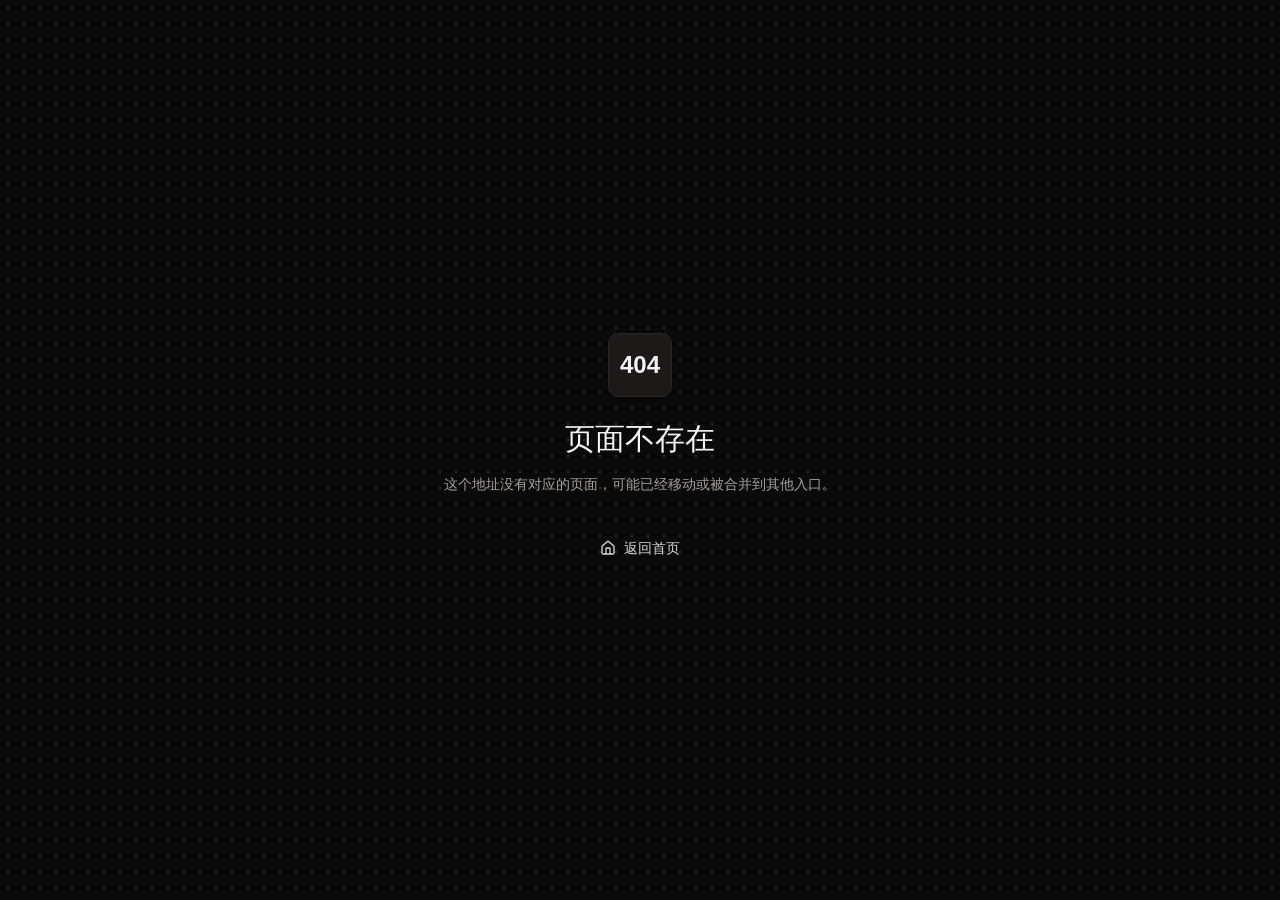
<file: index.html>
<!doctype html>
<html lang="zh-CN" class="font-sans">
    <head>
        <meta charset="UTF-8" />
        <meta name="viewport" content="width=device-width, initial-scale=1.0" />
        <meta name="description" content="一个无限画布创作工具" />
        <link rel="icon" href="/logo.svg" />
        <title>无限画布</title>
        <script>
            try {
                var s = JSON.parse(localStorage.getItem("infinite-canvas:theme_store") || "{}");
                var t = s.state && s.state.theme === "light" ? "light" : "dark";
                document.documentElement.classList.toggle("dark", t === "dark");
                document.documentElement.style.colorScheme = t;
            } catch (e) {}
        </script>
      <script type="module" crossorigin src="/assets/index-BEI9R-E0.js"></script>
      <link rel="stylesheet" crossorigin href="/assets/index-MaO2LEgP.css">
      <link rel="manifest" href="/manifest.webmanifest" />
      <link rel="apple-touch-icon" href="/pwa/apple-touch-icon.png" />
      <meta name="theme-color" content="#17171c" />
      <meta name="apple-mobile-web-app-capable" content="yes" />
      <meta name="apple-mobile-web-app-status-bar-style" content="black" />
      <meta name="apple-mobile-web-app-title" content="无限画布" />
    </head>
    <body class="bg-background text-foreground antialiased">
        <div id="root"></div>
        <script src="/config.js"></script>
    </body>
</html>
</file>
<file: assets/index-MaO2LEgP.css>
html,body{width:100%;height:100%}input::-ms-clear,input::-ms-reveal{display:none}*,*:before,*:after{box-sizing:border-box}html{font-family:sans-serif;line-height:1.15;-webkit-text-size-adjust:100%;-ms-text-size-adjust:100%;-ms-overflow-style:scrollbar;-webkit-tap-highlight-color:rgba(0,0,0,0)}body{margin:0}[tabindex="-1"]:focus{outline:none}hr{box-sizing:content-box;height:0;overflow:visible}h1,h2,h3,h4,h5,h6{margin-top:0;margin-bottom:.5em;font-weight:500}p{margin-top:0;margin-bottom:1em}abbr[title],abbr[data-original-title]{-webkit-text-decoration:underline dotted;text-decoration:underline dotted;border-bottom:0;cursor:help}address{margin-bottom:1em;font-style:normal;line-height:inherit}input[type=text],input[type=password],input[type=number],textarea{-webkit-appearance:none}ol,ul,dl{margin-top:0;margin-bottom:1em}ol ol,ul ul,ol ul,ul ol{margin-bottom:0}dt{font-weight:500}dd{margin-bottom:.5em;margin-left:0}blockquote{margin:0 0 1em}dfn{font-style:italic}b,strong{font-weight:bolder}small{font-size:80%}sub,sup{position:relative;font-size:75%;line-height:0;vertical-align:baseline}sub{bottom:-.25em}sup{top:-.5em}pre,code,kbd,samp{font-size:1em;font-family:SFMono-Regular,Consolas,Liberation Mono,Menlo,Courier,monospace}pre{margin-top:0;margin-bottom:1em;overflow:auto}figure{margin:0 0 1em}img{vertical-align:middle;border-style:none}a,area,button,[role=button],input:not([type=range]),label,select,summary,textarea{touch-action:manipulation}table{border-collapse:collapse}caption{padding-top:.75em;padding-bottom:.3em;text-align:left;caption-side:bottom}input,button,select,optgroup,textarea{margin:0;color:inherit;font-size:inherit;font-family:inherit;line-height:inherit}button,input{overflow:visible}button,select{text-transform:none}button,html [type=button],[type=reset],[type=submit]{-webkit-appearance:button}button::-moz-focus-inner,[type=button]::-moz-focus-inner,[type=reset]::-moz-focus-inner,[type=submit]::-moz-focus-inner{padding:0;border-style:none}input[type=radio],input[type=checkbox]{box-sizing:border-box;padding:0}input[type=date],input[type=time],input[type=datetime-local],input[type=month]{-webkit-appearance:listbox}textarea{overflow:auto;resize:vertical}fieldset{min-width:0;margin:0;padding:0;border:0}legend{display:block;width:100%;max-width:100%;margin-bottom:.5em;padding:0;color:inherit;font-size:1.5em;line-height:inherit;white-space:normal}progress{vertical-align:baseline}[type=number]::-webkit-inner-spin-button,[type=number]::-webkit-outer-spin-button{height:auto}[type=search]{outline-offset:-2px;-webkit-appearance:none}[type=search]::-webkit-search-cancel-button,[type=search]::-webkit-search-decoration{-webkit-appearance:none}::-webkit-file-upload-button{font:inherit;-webkit-appearance:button}output{display:inline-block}summary{display:list-item}template{display:none}[hidden]{display:none!important}@keyframes sd-fadeIn{0%{opacity:0}to{opacity:1}}@keyframes sd-blurIn{0%{opacity:0;filter:blur(4px)}to{opacity:1;filter:blur(0)}}@keyframes sd-slideUp{0%{opacity:0;transform:translateY(4px)}to{opacity:1;transform:translateY(0)}}[data-sd-animate]{animation:var(--sd-animation, sd-fadeIn) var(--sd-duration, .15s) var(--sd-easing, ease) var(--sd-delay, 0ms) both}@layer properties{@supports (((-webkit-hyphens:none)) and (not (margin-trim:inline))) or ((-moz-orient:inline) and (not (color:rgb(from red r g b)))){*,:before,:after,::backdrop{--tw-translate-x:0;--tw-translate-y:0;--tw-translate-z:0;--tw-rotate-x:initial;--tw-rotate-y:initial;--tw-rotate-z:initial;--tw-skew-x:initial;--tw-skew-y:initial;--tw-space-y-reverse:0;--tw-divide-y-reverse:0;--tw-border-style:solid;--tw-gradient-position:initial;--tw-gradient-from:#0000;--tw-gradient-via:#0000;--tw-gradient-to:#0000;--tw-gradient-stops:initial;--tw-gradient-via-stops:initial;--tw-gradient-from-position:0%;--tw-gradient-via-position:50%;--tw-gradient-to-position:100%;--tw-leading:initial;--tw-font-weight:initial;--tw-tracking:initial;--tw-ordinal:initial;--tw-slashed-zero:initial;--tw-numeric-figure:initial;--tw-numeric-spacing:initial;--tw-numeric-fraction:initial;--tw-shadow:0 0 #0000;--tw-shadow-color:initial;--tw-shadow-alpha:100%;--tw-inset-shadow:0 0 #0000;--tw-inset-shadow-color:initial;--tw-inset-shadow-alpha:100%;--tw-ring-color:initial;--tw-ring-shadow:0 0 #0000;--tw-inset-ring-color:initial;--tw-inset-ring-shadow:0 0 #0000;--tw-ring-inset:initial;--tw-ring-offset-width:0px;--tw-ring-offset-color:#fff;--tw-ring-offset-shadow:0 0 #0000;--tw-blur:initial;--tw-brightness:initial;--tw-contrast:initial;--tw-grayscale:initial;--tw-hue-rotate:initial;--tw-invert:initial;--tw-opacity:initial;--tw-saturate:initial;--tw-sepia:initial;--tw-drop-shadow:initial;--tw-drop-shadow-color:initial;--tw-drop-shadow-alpha:100%;--tw-drop-shadow-size:initial;--tw-backdrop-blur:initial;--tw-backdrop-brightness:initial;--tw-backdrop-contrast:initial;--tw-backdrop-grayscale:initial;--tw-backdrop-hue-rotate:initial;--tw-backdrop-invert:initial;--tw-backdrop-opacity:initial;--tw-backdrop-saturate:initial;--tw-backdrop-sepia:initial;--tw-duration:initial;--tw-ease:initial;--tw-content:"";--tw-scale-x:1;--tw-scale-y:1;--tw-scale-z:1;--tw-animation-delay:0s;--tw-animation-direction:normal;--tw-animation-duration:initial;--tw-animation-fill-mode:none;--tw-animation-iteration-count:1;--tw-enter-blur:0;--tw-enter-opacity:1;--tw-enter-rotate:0;--tw-enter-scale:1;--tw-enter-translate-x:0;--tw-enter-translate-y:0;--tw-exit-blur:0;--tw-exit-opacity:1;--tw-exit-rotate:0;--tw-exit-scale:1;--tw-exit-translate-x:0;--tw-exit-translate-y:0}}}@layer theme{:root,:host{--font-sans:var(--font-sans);--font-mono:ui-monospace, SFMono-Regular, Menlo, Monaco, Consolas, "Liberation Mono", "Courier New", monospace;--color-red-50:oklch(97.1% .013 17.38);--color-red-200:oklch(88.5% .062 18.334);--color-red-300:oklch(80.8% .114 19.571);--color-red-400:oklch(70.4% .191 22.216);--color-red-500:oklch(63.7% .237 25.331);--color-red-600:oklch(57.7% .245 27.325);--color-red-950:oklch(25.8% .092 26.042);--color-orange-600:oklch(64.6% .222 41.116);--color-amber-300:oklch(87.9% .169 91.605);--color-amber-400:oklch(82.8% .189 84.429);--color-amber-500:oklch(76.9% .188 70.08);--color-amber-600:oklch(66.6% .179 58.318);--color-green-500:oklch(72.3% .219 149.579);--color-emerald-400:oklch(76.5% .177 163.223);--color-emerald-500:oklch(69.6% .17 162.48);--color-emerald-600:oklch(59.6% .145 163.225);--color-blue-50:oklch(97% .014 254.604);--color-blue-100:oklch(93.2% .032 255.585);--color-blue-300:oklch(80.9% .105 251.813);--color-blue-700:oklch(48.8% .243 264.376);--color-blue-950:oklch(28.2% .091 267.935);--color-stone-50:oklch(98.5% .001 106.423);--color-stone-100:oklch(97% .001 106.424);--color-stone-200:oklch(92.3% .003 48.717);--color-stone-300:oklch(86.9% .005 56.366);--color-stone-400:oklch(70.9% .01 56.259);--color-stone-500:oklch(55.3% .013 58.071);--color-stone-600:oklch(44.4% .011 73.639);--color-stone-700:oklch(37.4% .01 67.558);--color-stone-800:oklch(26.8% .007 34.298);--color-stone-900:oklch(21.6% .006 56.043);--color-stone-950:oklch(14.7% .004 49.25);--color-black:#000;--color-white:#fff;--spacing:.25rem;--container-md:28rem;--container-2xl:42rem;--container-3xl:48rem;--container-5xl:64rem;--container-6xl:72rem;--container-7xl:80rem;--text-xs:.75rem;--text-xs--line-height:calc(1 / .75);--text-sm:.875rem;--text-sm--line-height:calc(1.25 / .875);--text-base:1rem;--text-base--line-height: 1.5 ;--text-lg:1.125rem;--text-lg--line-height:calc(1.75 / 1.125);--text-xl:1.25rem;--text-xl--line-height:calc(1.75 / 1.25);--text-2xl:1.5rem;--text-2xl--line-height:calc(2 / 1.5);--text-3xl:1.875rem;--text-3xl--line-height: 1.2 ;--text-4xl:2.25rem;--text-4xl--line-height:calc(2.5 / 2.25);--text-5xl:3rem;--text-5xl--line-height:1;--text-7xl:4.5rem;--text-7xl--line-height:1;--text-8xl:6rem;--text-8xl--line-height:1;--font-weight-normal:400;--font-weight-medium:500;--font-weight-semibold:600;--tracking-tight:-.025em;--tracking-normal:0em;--tracking-wide:.025em;--tracking-widest:.1em;--leading-snug:1.375;--radius-md:calc(var(--radius) - 2px);--ease-in-out:cubic-bezier(.4, 0, .2, 1);--animate-spin:spin 1s linear infinite;--blur-sm:8px;--blur-md:12px;--blur-xl:24px;--aspect-video:16 / 9;--default-transition-duration:.15s;--default-transition-timing-function:cubic-bezier(.4, 0, .2, 1);--default-font-family:var(--font-sans);--default-mono-font-family:var(--font-mono)}}@layer base{*,:after,:before,::backdrop{box-sizing:border-box;border:0 solid;margin:0;padding:0}::file-selector-button{box-sizing:border-box;border:0 solid;margin:0;padding:0}html,:host{-webkit-text-size-adjust:100%;tab-size:4;line-height:1.5;font-family:var(--default-font-family,ui-sans-serif, system-ui, sans-serif, "Apple Color Emoji", "Segoe UI Emoji", "Segoe UI Symbol", "Noto Color Emoji");font-feature-settings:var(--default-font-feature-settings,normal);font-variation-settings:var(--default-font-variation-settings,normal);-webkit-tap-highlight-color:transparent}hr{height:0;color:inherit;border-top-width:1px}abbr:where([title]){-webkit-text-decoration:underline dotted;text-decoration:underline dotted}h1,h2,h3,h4,h5,h6{font-size:inherit;font-weight:inherit}a{color:inherit;-webkit-text-decoration:inherit;text-decoration:inherit}b,strong{font-weight:bolder}code,kbd,samp,pre{font-family:var(--default-mono-font-family,ui-monospace, SFMono-Regular, Menlo, Monaco, Consolas, "Liberation Mono", "Courier New", monospace);font-feature-settings:var(--default-mono-font-feature-settings,normal);font-variation-settings:var(--default-mono-font-variation-settings,normal);font-size:1em}small{font-size:80%}sub,sup{vertical-align:baseline;font-size:75%;line-height:0;position:relative}sub{bottom:-.25em}sup{top:-.5em}table{text-indent:0;border-color:inherit;border-collapse:collapse}:-moz-focusring{outline:auto}progress{vertical-align:baseline}summary{display:list-item}ol,ul,menu{list-style:none}img,svg,video,canvas,audio,iframe,embed,object{vertical-align:middle;display:block}img,video{max-width:100%;height:auto}button,input,select,optgroup,textarea{font:inherit;font-feature-settings:inherit;font-variation-settings:inherit;letter-spacing:inherit;color:inherit;opacity:1;background-color:#0000;border-radius:0}::file-selector-button{font:inherit;font-feature-settings:inherit;font-variation-settings:inherit;letter-spacing:inherit;color:inherit;opacity:1;background-color:#0000;border-radius:0}:where(select:is([multiple],[size])) optgroup{font-weight:bolder}:where(select:is([multiple],[size])) optgroup option{padding-inline-start:20px}::file-selector-button{margin-inline-end:4px}::placeholder{opacity:1}@supports (not ((-webkit-appearance:-apple-pay-button))) or (contain-intrinsic-size:1px){::placeholder{color:currentColor}@supports (color:color-mix(in lab,red,red)){::placeholder{color:color-mix(in oklab,currentcolor 50%,transparent)}}}::-webkit-search-decoration{-webkit-appearance:none}::-webkit-date-and-time-value{min-height:1lh;text-align:inherit}::-webkit-datetime-edit{display:inline-flex}::-webkit-datetime-edit-fields-wrapper{padding:0}::-webkit-datetime-edit{padding-block:0}::-webkit-datetime-edit-year-field{padding-block:0}::-webkit-datetime-edit-month-field{padding-block:0}::-webkit-datetime-edit-day-field{padding-block:0}::-webkit-datetime-edit-hour-field{padding-block:0}::-webkit-datetime-edit-minute-field{padding-block:0}::-webkit-datetime-edit-second-field{padding-block:0}::-webkit-datetime-edit-millisecond-field{padding-block:0}::-webkit-datetime-edit-meridiem-field{padding-block:0}::-webkit-calendar-picker-indicator{line-height:1}:-moz-ui-invalid{box-shadow:none}button,input:where([type=button],[type=reset],[type=submit]){appearance:button}::file-selector-button{appearance:button}::-webkit-inner-spin-button{height:auto}::-webkit-outer-spin-button{height:auto}[hidden]:where(:not([hidden=until-found])){display:none!important}*{border-color:var(--border);outline-color:var(--ring)}@supports (color:color-mix(in lab,red,red)){*{outline-color:color-mix(in oklab,var(--ring) 50%,transparent)}}html,body{height:100%;overflow:hidden}body{background-color:var(--background);color:var(--foreground)}textarea{resize:none}textarea::-webkit-resizer{display:none}html{font-family:var(--font-sans)}}@layer components;@layer utilities{.\@container{container-type:inline-size}.pointer-events-auto{pointer-events:auto}.pointer-events-none{pointer-events:none}.\!visible{visibility:visible!important}.collapse{visibility:collapse}.visible{visibility:visible}.sr-only{clip-path:inset(50%);white-space:nowrap;border-width:0;width:1px;height:1px;margin:-1px;padding:0;position:absolute;overflow:hidden}.\!absolute{position:absolute!important}.absolute{position:absolute}.fixed{position:fixed}.relative{position:relative}.static{position:static}.sticky{position:sticky}.inset-0{inset:calc(var(--spacing) * 0)}.inset-5{inset:calc(var(--spacing) * 5)}.inset-x-0{inset-inline:calc(var(--spacing) * 0)}.inset-x-1{inset-inline:calc(var(--spacing) * 1)}.inset-x-2{inset-inline:calc(var(--spacing) * 2)}.inset-y-0{inset-block:calc(var(--spacing) * 0)}.start{inset-inline-start:var(--spacing)}.end{inset-inline-end:var(--spacing)}.-top-1{top:calc(var(--spacing) * -1)}.-top-\[14px\]{top:-14px}.top-0{top:calc(var(--spacing) * 0)}.top-1{top:calc(var(--spacing) * 1)}.top-1\/2{top:50%}.top-1\/3{top:33.3333%}.top-2{top:calc(var(--spacing) * 2)}.top-2\.5{top:calc(var(--spacing) * 2.5)}.top-2\/3{top:66.6667%}.top-3{top:calc(var(--spacing) * 3)}.top-4{top:calc(var(--spacing) * 4)}.top-7{top:calc(var(--spacing) * 7)}.top-16{top:calc(var(--spacing) * 16)}.top-24{top:calc(var(--spacing) * 24)}.top-\[-28px\]{top:-28px}.top-\[48\%\]{top:48%}.top-\[calc\(-50\%-0\.4rem\)\]{top:calc(-50% - .4rem)}.top-\[calc\(100\%\+6px\)\]{top:calc(100% + 6px)}.top-full{top:100%}.-right-1{right:calc(var(--spacing) * -1)}.-right-1\.5{right:calc(var(--spacing) * -1.5)}.-right-6{right:calc(var(--spacing) * -6)}.-right-\[14px\]{right:-14px}.right-0{right:calc(var(--spacing) * 0)}.right-1{right:calc(var(--spacing) * 1)}.right-2{right:calc(var(--spacing) * 2)}.right-2\.5{right:calc(var(--spacing) * 2.5)}.right-3{right:calc(var(--spacing) * 3)}.right-4{right:calc(var(--spacing) * 4)}.right-10{right:calc(var(--spacing) * 10)}.right-\[23\%\]{right:23%}.\!bottom-52{bottom:calc(var(--spacing) * 52)!important}.-bottom-6{bottom:calc(var(--spacing) * -6)}.-bottom-\[14px\]{bottom:-14px}.-bottom-px{bottom:-1px}.bottom-0{bottom:calc(var(--spacing) * 0)}.bottom-1{bottom:calc(var(--spacing) * 1)}.bottom-3{bottom:calc(var(--spacing) * 3)}.bottom-4{bottom:calc(var(--spacing) * 4)}.bottom-5{bottom:calc(var(--spacing) * 5)}.bottom-6{bottom:calc(var(--spacing) * 6)}.bottom-7{bottom:calc(var(--spacing) * 7)}.bottom-24{bottom:calc(var(--spacing) * 24)}.bottom-\[72px\]{bottom:72px}.bottom-\[calc\(100\%\+8px\)\]{bottom:calc(100% + 8px)}.-left-3{left:calc(var(--spacing) * -3)}.-left-6{left:calc(var(--spacing) * -6)}.-left-\[14px\]{left:-14px}.left-0{left:calc(var(--spacing) * 0)}.left-1{left:calc(var(--spacing) * 1)}.left-1\/2{left:50%}.left-1\/3{left:33.3333%}.left-2{left:calc(var(--spacing) * 2)}.left-2\.5{left:calc(var(--spacing) * 2.5)}.left-2\/3{left:66.6667%}.left-3{left:calc(var(--spacing) * 3)}.left-4{left:calc(var(--spacing) * 4)}.left-5{left:calc(var(--spacing) * 5)}.left-6{left:calc(var(--spacing) * 6)}.left-7{left:calc(var(--spacing) * 7)}.left-10{left:calc(var(--spacing) * 10)}.left-16{left:calc(var(--spacing) * 16)}.left-28{left:calc(var(--spacing) * 28)}.left-\[15\%\]{left:15%}.isolate{isolation:isolate}.z-10{z-index:10}.z-20{z-index:20}.z-30{z-index:30}.z-40{z-index:40}.z-50{z-index:50}.z-\[5\]{z-index:5}.z-\[55\]{z-index:55}.z-\[60\]{z-index:60}.z-\[65\]{z-index:65}.z-\[70\]{z-index:70}.z-\[80\]{z-index:80}.z-\[90\]{z-index:90}.z-\[100\]{z-index:100}.z-\[120\]{z-index:120}.z-\[1100\]{z-index:1100}.z-\[1200\]{z-index:1200}.col-span-2{grid-column:span 2/span 2}.container{width:100%}@media(min-width:40rem){.container{max-width:40rem}}@media(min-width:48rem){.container{max-width:48rem}}@media(min-width:64rem){.container{max-width:64rem}}@media(min-width:80rem){.container{max-width:80rem}}@media(min-width:96rem){.container{max-width:96rem}}.m-0{margin:calc(var(--spacing) * 0)}.-mx-1{margin-inline:calc(var(--spacing) * -1)}.mx-0\.5{margin-inline:calc(var(--spacing) * .5)}.mx-1{margin-inline:calc(var(--spacing) * 1)}.mx-auto{margin-inline:auto}.mx-px{margin-inline:1px}.my-1{margin-block:calc(var(--spacing) * 1)}.my-auto{margin-block:auto}.\!mt-1{margin-top:calc(var(--spacing) * 1)!important}.\!mt-2{margin-top:calc(var(--spacing) * 2)!important}.-mt-2{margin-top:calc(var(--spacing) * -2)}.mt-0\.5{margin-top:calc(var(--spacing) * .5)}.mt-1{margin-top:calc(var(--spacing) * 1)}.mt-1\.5{margin-top:calc(var(--spacing) * 1.5)}.mt-2{margin-top:calc(var(--spacing) * 2)}.mt-2\.5{margin-top:calc(var(--spacing) * 2.5)}.mt-3{margin-top:calc(var(--spacing) * 3)}.mt-4{margin-top:calc(var(--spacing) * 4)}.mt-5{margin-top:calc(var(--spacing) * 5)}.mt-6{margin-top:calc(var(--spacing) * 6)}.mt-8{margin-top:calc(var(--spacing) * 8)}.mt-10{margin-top:calc(var(--spacing) * 10)}.mt-auto{margin-top:auto}.mr-1{margin-right:calc(var(--spacing) * 1)}.\!mb-0{margin-bottom:calc(var(--spacing) * 0)!important}.\!mb-2{margin-bottom:calc(var(--spacing) * 2)!important}.\!mb-4{margin-bottom:calc(var(--spacing) * 4)!important}.mb-0{margin-bottom:calc(var(--spacing) * 0)}.mb-1{margin-bottom:calc(var(--spacing) * 1)}.mb-1\.5{margin-bottom:calc(var(--spacing) * 1.5)}.mb-2{margin-bottom:calc(var(--spacing) * 2)}.mb-3{margin-bottom:calc(var(--spacing) * 3)}.mb-4{margin-bottom:calc(var(--spacing) * 4)}.mb-5{margin-bottom:calc(var(--spacing) * 5)}.mb-6{margin-bottom:calc(var(--spacing) * 6)}.mb-8{margin-bottom:calc(var(--spacing) * 8)}.mb-20{margin-bottom:calc(var(--spacing) * 20)}.-ml-2{margin-left:calc(var(--spacing) * -2)}.ml-1{margin-left:calc(var(--spacing) * 1)}.ml-2{margin-left:calc(var(--spacing) * 2)}.ml-3{margin-left:calc(var(--spacing) * 3)}.ml-5{margin-left:calc(var(--spacing) * 5)}.ml-5\.5{margin-left:calc(var(--spacing) * 5.5)}.ml-6{margin-left:calc(var(--spacing) * 6)}.ml-8{margin-left:calc(var(--spacing) * 8)}.ml-auto{margin-left:auto}.line-clamp-1{-webkit-line-clamp:1;-webkit-box-orient:vertical;display:-webkit-box;overflow:hidden}.line-clamp-2{-webkit-line-clamp:2;-webkit-box-orient:vertical;display:-webkit-box;overflow:hidden}.line-clamp-3{-webkit-line-clamp:3;-webkit-box-orient:vertical;display:-webkit-box;overflow:hidden}.block{display:block}.contents{display:contents}.flex{display:flex}.grid{display:grid}.hidden{display:none}.inline{display:inline}.inline-block{display:inline-block}.inline-flex{display:inline-flex}.table{display:table}.aspect-\[4\/3\]{aspect-ratio:4/3}.aspect-square{aspect-ratio:1}.aspect-video{aspect-ratio:var(--aspect-video)}.size-1\.5{width:calc(var(--spacing) * 1.5);height:calc(var(--spacing) * 1.5)}.size-2{width:calc(var(--spacing) * 2);height:calc(var(--spacing) * 2)}.size-3{width:calc(var(--spacing) * 3);height:calc(var(--spacing) * 3)}.size-3\.5{width:calc(var(--spacing) * 3.5);height:calc(var(--spacing) * 3.5)}.size-4{width:calc(var(--spacing) * 4);height:calc(var(--spacing) * 4)}.size-4\.5{width:calc(var(--spacing) * 4.5);height:calc(var(--spacing) * 4.5)}.size-5{width:calc(var(--spacing) * 5);height:calc(var(--spacing) * 5)}.size-6{width:calc(var(--spacing) * 6);height:calc(var(--spacing) * 6)}.size-7{width:calc(var(--spacing) * 7);height:calc(var(--spacing) * 7)}.size-8{width:calc(var(--spacing) * 8);height:calc(var(--spacing) * 8)}.size-9{width:calc(var(--spacing) * 9);height:calc(var(--spacing) * 9)}.size-10{width:calc(var(--spacing) * 10);height:calc(var(--spacing) * 10)}.size-11{width:calc(var(--spacing) * 11);height:calc(var(--spacing) * 11)}.size-12{width:calc(var(--spacing) * 12);height:calc(var(--spacing) * 12)}.size-14{width:calc(var(--spacing) * 14);height:calc(var(--spacing) * 14)}.size-16{width:calc(var(--spacing) * 16);height:calc(var(--spacing) * 16)}.size-20{width:calc(var(--spacing) * 20);height:calc(var(--spacing) * 20)}.size-48{width:calc(var(--spacing) * 48);height:calc(var(--spacing) * 48)}.size-full{width:100%;height:100%}.\!h-6{height:calc(var(--spacing) * 6)!important}.\!h-7{height:calc(var(--spacing) * 7)!important}.\!h-8{height:calc(var(--spacing) * 8)!important}.\!h-9{height:calc(var(--spacing) * 9)!important}.\!h-10{height:calc(var(--spacing) * 10)!important}.h-0\.5{height:calc(var(--spacing) * .5)}.h-1{height:calc(var(--spacing) * 1)}.h-1\.5{height:calc(var(--spacing) * 1.5)}.h-2\.5{height:calc(var(--spacing) * 2.5)}.h-4{height:calc(var(--spacing) * 4)}.h-5{height:calc(var(--spacing) * 5)}.h-6{height:calc(var(--spacing) * 6)}.h-7{height:calc(var(--spacing) * 7)}.h-8{height:calc(var(--spacing) * 8)}.h-9{height:calc(var(--spacing) * 9)}.h-10{height:calc(var(--spacing) * 10)}.h-12{height:calc(var(--spacing) * 12)}.h-14{height:calc(var(--spacing) * 14)}.h-16{height:calc(var(--spacing) * 16)}.h-20{height:calc(var(--spacing) * 20)}.h-40{height:calc(var(--spacing) * 40)}.h-48{height:calc(var(--spacing) * 48)}.h-60{height:calc(var(--spacing) * 60)}.h-\[52dvh\]{height:52dvh}.h-\[56vh\]{height:56vh}.h-\[62dvh\]{height:62dvh}.h-\[72px\]{height:72px}.h-\[340px\]{height:340px}.h-\[10000px\]{height:10000px}.h-\[calc\(100\%\+0\.4rem\)\]{height:calc(100% + .4rem)}.h-\[min\(62vh\,620px\)\]{height:min(62vh,620px)}.h-\[min\(68vh\,720px\)\]{height:min(68vh,720px)}.h-dvh{height:100dvh}.h-full{height:100%}.h-px{height:1px}.max-h-32{max-height:calc(var(--spacing) * 32)}.max-h-52{max-height:calc(var(--spacing) * 52)}.max-h-56{max-height:calc(var(--spacing) * 56)}.max-h-64{max-height:calc(var(--spacing) * 64)}.max-h-72{max-height:calc(var(--spacing) * 72)}.max-h-\[42vh\]{max-height:42vh}.max-h-\[46vh\]{max-height:46vh}.max-h-\[50vh\]{max-height:50vh}.max-h-\[52vh\]{max-height:52vh}.max-h-\[56vh\]{max-height:56vh}.max-h-\[60vh\]{max-height:60vh}.max-h-\[70vh\]{max-height:70vh}.max-h-\[320px\]{max-height:320px}.max-h-\[min\(21rem\,52vh\)\]{max-height:min(21rem,52vh)}.max-h-\[min\(var\(--radix-select-content-available-height\)\,18rem\)\]{max-height:min(var(--radix-select-content-available-height),18rem)}.max-h-dvh{max-height:100dvh}.min-h-0{min-height:calc(var(--spacing) * 0)}.min-h-12{min-height:calc(var(--spacing) * 12)}.min-h-20{min-height:calc(var(--spacing) * 20)}.min-h-24{min-height:calc(var(--spacing) * 24)}.min-h-28{min-height:calc(var(--spacing) * 28)}.min-h-44{min-height:calc(var(--spacing) * 44)}.min-h-48{min-height:calc(var(--spacing) * 48)}.min-h-80{min-height:calc(var(--spacing) * 80)}.min-h-\[280px\]{min-height:280px}.min-h-\[300px\]{min-height:300px}.min-h-\[320px\]{min-height:320px}.min-h-\[340px\]{min-height:340px}.min-h-\[360px\]{min-height:360px}.min-h-\[620px\]{min-height:620px}.min-h-\[calc\(100vh-4rem\)\]{min-height:calc(100vh - 4rem)}.\!w-6{width:calc(var(--spacing) * 6)!important}.\!w-7{width:calc(var(--spacing) * 7)!important}.\!w-8{width:calc(var(--spacing) * 8)!important}.\!w-9{width:calc(var(--spacing) * 9)!important}.\!w-10{width:calc(var(--spacing) * 10)!important}.\!w-full{width:100%!important}.w-3{width:calc(var(--spacing) * 3)}.w-4{width:calc(var(--spacing) * 4)}.w-7{width:calc(var(--spacing) * 7)}.w-9{width:calc(var(--spacing) * 9)}.w-10{width:calc(var(--spacing) * 10)}.w-12{width:calc(var(--spacing) * 12)}.w-16{width:calc(var(--spacing) * 16)}.w-20{width:calc(var(--spacing) * 20)}.w-24{width:calc(var(--spacing) * 24)}.w-28{width:calc(var(--spacing) * 28)}.w-36{width:calc(var(--spacing) * 36)}.w-56{width:calc(var(--spacing) * 56)}.w-64{width:calc(var(--spacing) * 64)}.w-72{width:calc(var(--spacing) * 72)}.w-80{width:calc(var(--spacing) * 80)}.w-\[68px\]{width:68px}.w-\[240px\]{width:240px}.w-\[248px\]{width:248px}.w-\[260px\]{width:260px}.w-\[300px\]{width:300px}.w-\[320px\]{width:320px}.w-\[420px\]{width:420px}.w-\[600px\]{width:600px}.w-\[10000px\]{width:10000px}.w-fit{width:fit-content}.w-full{width:100%}.w-px{width:1px}.\!max-w-\[170px\]{max-width:170px!important}.\!max-w-\[180px\]{max-width:180px!important}.\!max-w-\[220px\]{max-width:220px!important}.max-w-2xl{max-width:var(--container-2xl)}.max-w-3xl{max-width:var(--container-3xl)}.max-w-5xl{max-width:var(--container-5xl)}.max-w-6xl{max-width:var(--container-6xl)}.max-w-7xl{max-width:var(--container-7xl)}.max-w-40{max-width:calc(var(--spacing) * 40)}.max-w-56{max-width:calc(var(--spacing) * 56)}.max-w-\[82\%\]{max-width:82%}.max-w-\[88\%\]{max-width:88%}.max-w-\[140px\]{max-width:140px}.max-w-\[190px\]{max-width:190px}.max-w-\[260px\]{max-width:260px}.max-w-\[360px\]{max-width:360px}.max-w-\[calc\(100\%-24px\)\]{max-width:calc(100% - 24px)}.max-w-\[calc\(100vw-24px\)\]{max-width:calc(100vw - 24px)}.max-w-full{max-width:100%}.max-w-md{max-width:var(--container-md)}.\!min-w-6{min-width:calc(var(--spacing) * 6)!important}.\!min-w-7{min-width:calc(var(--spacing) * 7)!important}.\!min-w-8{min-width:calc(var(--spacing) * 8)!important}.\!min-w-9{min-width:calc(var(--spacing) * 9)!important}.\!min-w-10{min-width:calc(var(--spacing) * 10)!important}.\!min-w-16{min-width:calc(var(--spacing) * 16)!important}.min-w-0{min-width:calc(var(--spacing) * 0)}.min-w-8{min-width:calc(var(--spacing) * 8)}.min-w-9{min-width:calc(var(--spacing) * 9)}.min-w-14{min-width:calc(var(--spacing) * 14)}.min-w-32{min-width:calc(var(--spacing) * 32)}.min-w-36{min-width:calc(var(--spacing) * 36)}.min-w-44{min-width:calc(var(--spacing) * 44)}.min-w-64{min-width:calc(var(--spacing) * 64)}.min-w-\[9rem\]{min-width:9rem}.min-w-\[180px\]{min-width:180px}.min-w-\[200px\]{min-width:200px}.min-w-\[220px\]{min-width:220px}.min-w-full{min-width:100%}.flex-1{flex:1}.shrink-0{flex-shrink:0}.origin-\(--radix-select-content-transform-origin\){transform-origin:var(--radix-select-content-transform-origin)}.origin-top-left{transform-origin:0 0}.-translate-x-1\/2{--tw-translate-x: -50% ;translate:var(--tw-translate-x) var(--tw-translate-y)}.translate-x-1\/2{--tw-translate-x: 50% ;translate:var(--tw-translate-x) var(--tw-translate-y)}.-translate-y-1\/2{--tw-translate-y: -50% ;translate:var(--tw-translate-x) var(--tw-translate-y)}.-translate-y-full{--tw-translate-y:-100%;translate:var(--tw-translate-x) var(--tw-translate-y)}.rotate-90{rotate:90deg}.\[transform\:translateZ\(0\)\]{transform:translateZ(0)}.transform{transform:var(--tw-rotate-x,) var(--tw-rotate-y,) var(--tw-rotate-z,) var(--tw-skew-x,) var(--tw-skew-y,)}.animate-spin{animation:var(--animate-spin)}.\!cursor-pointer{cursor:pointer!important}.cursor-col-resize{cursor:col-resize}.cursor-crosshair{cursor:crosshair}.cursor-default{cursor:default}.cursor-ew-resize{cursor:ew-resize}.cursor-grab{cursor:grab}.cursor-grabbing{cursor:grabbing}.cursor-move{cursor:move}.cursor-nesw-resize{cursor:nesw-resize}.cursor-none{cursor:none}.cursor-not-allowed{cursor:not-allowed}.cursor-ns-resize{cursor:ns-resize}.cursor-nwse-resize{cursor:nwse-resize}.cursor-pointer{cursor:pointer}.cursor-text{cursor:text}.cursor-zoom-in{cursor:zoom-in}.touch-none{touch-action:none}.resize{resize:both}.resize-none{resize:none}.scroll-my-1{scroll-margin-block:calc(var(--spacing) * 1)}.list-decimal{list-style-type:decimal}.list-none{list-style-type:none}.\[appearance\:textfield\]{appearance:textfield}.appearance-none{appearance:none}.auto-rows-\[210px\]{grid-auto-rows:210px}.grid-cols-1{grid-template-columns:repeat(1,minmax(0,1fr))}.grid-cols-2{grid-template-columns:repeat(2,minmax(0,1fr))}.grid-cols-3{grid-template-columns:repeat(3,minmax(0,1fr))}.grid-cols-4{grid-template-columns:repeat(4,minmax(0,1fr))}.grid-cols-5{grid-template-columns:repeat(5,minmax(0,1fr))}.grid-cols-6{grid-template-columns:repeat(6,minmax(0,1fr))}.grid-cols-\[1fr_auto_1fr\]{grid-template-columns:1fr auto 1fr}.grid-cols-\[64px_minmax\(0\,1fr\)\]{grid-template-columns:64px minmax(0,1fr)}.grid-cols-\[72px_minmax\(0\,1fr\)\]{grid-template-columns:72px minmax(0,1fr)}.grid-cols-\[88px_1fr_72px\]{grid-template-columns:88px 1fr 72px}.grid-cols-\[auto_minmax\(0\,1fr\)\]{grid-template-columns:auto minmax(0,1fr)}.grid-cols-\[auto_minmax\(0\,1fr\)_auto\]{grid-template-columns:auto minmax(0,1fr) auto}.grid-cols-\[minmax\(0\,1fr\)_120px\]{grid-template-columns:minmax(0,1fr) 120px}.grid-cols-\[minmax\(0\,1fr\)_148px\]{grid-template-columns:minmax(0,1fr) 148px}.grid-cols-\[minmax\(0\,1fr\)_auto_auto\]{grid-template-columns:minmax(0,1fr) auto auto}.grid-cols-\[minmax\(128px\,1fr\)_auto\]{grid-template-columns:minmax(128px,1fr) auto}.flex-col{flex-direction:column}.flex-wrap{flex-wrap:wrap}.place-items-center{place-items:center}.items-baseline{align-items:baseline}.items-center{align-items:center}.items-end{align-items:flex-end}.items-start{align-items:flex-start}.items-stretch{align-items:stretch}.\!justify-start{justify-content:flex-start!important}.justify-between{justify-content:space-between}.justify-center{justify-content:center}.justify-end{justify-content:flex-end}.justify-start{justify-content:flex-start}.justify-items-end{justify-items:end}.gap-0{gap:calc(var(--spacing) * 0)}.gap-0\.5{gap:calc(var(--spacing) * .5)}.gap-1{gap:calc(var(--spacing) * 1)}.gap-1\.5{gap:calc(var(--spacing) * 1.5)}.gap-2{gap:calc(var(--spacing) * 2)}.gap-2\.5{gap:calc(var(--spacing) * 2.5)}.gap-3{gap:calc(var(--spacing) * 3)}.gap-4{gap:calc(var(--spacing) * 4)}.gap-5{gap:calc(var(--spacing) * 5)}.gap-6{gap:calc(var(--spacing) * 6)}.gap-7{gap:calc(var(--spacing) * 7)}.gap-8{gap:calc(var(--spacing) * 8)}:where(.space-y-0\.5>:not(:last-child)){--tw-space-y-reverse:0;margin-block-start:calc(calc(var(--spacing) * .5) * var(--tw-space-y-reverse));margin-block-end:calc(calc(var(--spacing) * .5) * calc(1 - var(--tw-space-y-reverse)))}:where(.space-y-1>:not(:last-child)){--tw-space-y-reverse:0;margin-block-start:calc(calc(var(--spacing) * 1) * var(--tw-space-y-reverse));margin-block-end:calc(calc(var(--spacing) * 1) * calc(1 - var(--tw-space-y-reverse)))}:where(.space-y-1\.5>:not(:last-child)){--tw-space-y-reverse:0;margin-block-start:calc(calc(var(--spacing) * 1.5) * var(--tw-space-y-reverse));margin-block-end:calc(calc(var(--spacing) * 1.5) * calc(1 - var(--tw-space-y-reverse)))}:where(.space-y-2>:not(:last-child)){--tw-space-y-reverse:0;margin-block-start:calc(calc(var(--spacing) * 2) * var(--tw-space-y-reverse));margin-block-end:calc(calc(var(--spacing) * 2) * calc(1 - var(--tw-space-y-reverse)))}:where(.space-y-2\.5>:not(:last-child)){--tw-space-y-reverse:0;margin-block-start:calc(calc(var(--spacing) * 2.5) * var(--tw-space-y-reverse));margin-block-end:calc(calc(var(--spacing) * 2.5) * calc(1 - var(--tw-space-y-reverse)))}:where(.space-y-3>:not(:last-child)){--tw-space-y-reverse:0;margin-block-start:calc(calc(var(--spacing) * 3) * var(--tw-space-y-reverse));margin-block-end:calc(calc(var(--spacing) * 3) * calc(1 - var(--tw-space-y-reverse)))}:where(.space-y-4>:not(:last-child)){--tw-space-y-reverse:0;margin-block-start:calc(calc(var(--spacing) * 4) * var(--tw-space-y-reverse));margin-block-end:calc(calc(var(--spacing) * 4) * calc(1 - var(--tw-space-y-reverse)))}:where(.space-y-5>:not(:last-child)){--tw-space-y-reverse:0;margin-block-start:calc(calc(var(--spacing) * 5) * var(--tw-space-y-reverse));margin-block-end:calc(calc(var(--spacing) * 5) * calc(1 - var(--tw-space-y-reverse)))}:where(.space-y-6>:not(:last-child)){--tw-space-y-reverse:0;margin-block-start:calc(calc(var(--spacing) * 6) * var(--tw-space-y-reverse));margin-block-end:calc(calc(var(--spacing) * 6) * calc(1 - var(--tw-space-y-reverse)))}.gap-x-2{column-gap:calc(var(--spacing) * 2)}.gap-x-3{column-gap:calc(var(--spacing) * 3)}.gap-x-4{column-gap:calc(var(--spacing) * 4)}.gap-x-8{column-gap:calc(var(--spacing) * 8)}.gap-y-1{row-gap:calc(var(--spacing) * 1)}.gap-y-2{row-gap:calc(var(--spacing) * 2)}.gap-y-3{row-gap:calc(var(--spacing) * 3)}:where(.divide-y>:not(:last-child)){--tw-divide-y-reverse:0;border-bottom-style:var(--tw-border-style);border-top-style:var(--tw-border-style);border-top-width:calc(1px * var(--tw-divide-y-reverse));border-bottom-width:calc(1px * calc(1 - var(--tw-divide-y-reverse)))}:where(.divide-stone-200>:not(:last-child)){border-color:var(--color-stone-200)}.justify-self-center{justify-self:center}.justify-self-end{justify-self:flex-end}.truncate{text-overflow:ellipsis;white-space:nowrap;overflow:hidden}.overflow-auto{overflow:auto}.overflow-hidden{overflow:hidden}.overflow-scroll{overflow:scroll}.overflow-visible{overflow:visible}.overflow-x-auto{overflow-x:auto}.overflow-x-hidden{overflow-x:hidden}.overflow-x-scroll{overflow-x:scroll}.overflow-y-auto{overflow-y:auto}.overflow-y-hidden{overflow-y:hidden}.overflow-y-scroll{overflow-y:scroll}.overscroll-contain{overscroll-behavior:contain}.overscroll-x-contain{overscroll-behavior-x:contain}.\!rounded-full{border-radius:3.40282e38px!important}.\!rounded-lg{border-radius:var(--radius)!important}.\!rounded-md{border-radius:calc(var(--radius) - 2px)!important}.\!rounded-xl{border-radius:calc(var(--radius) + 4px)!important}.rounded{border-radius:.25rem}.rounded-2xl{border-radius:calc(var(--radius) * 1.8)}.rounded-3xl{border-radius:calc(var(--radius) * 2.2)}.rounded-\[1px\]{border-radius:1px}.rounded-\[3px\]{border-radius:3px}.rounded-\[18px\]{border-radius:18px}.rounded-\[24px\]{border-radius:24px}.rounded-\[inherit\]{border-radius:inherit}.rounded-full{border-radius:3.40282e38px}.rounded-lg{border-radius:var(--radius)}.rounded-md{border-radius:calc(var(--radius) - 2px)}.rounded-sm{border-radius:calc(var(--radius) - 4px)}.rounded-xl{border-radius:calc(var(--radius) + 4px)}.rounded-bl-md{border-bottom-left-radius:calc(var(--radius) - 2px)}.border{border-style:var(--tw-border-style);border-width:1px}.border-0{border-style:var(--tw-border-style);border-width:0}.border-2{border-style:var(--tw-border-style);border-width:2px}.border-y{border-block-style:var(--tw-border-style);border-block-width:1px}.border-t{border-top-style:var(--tw-border-style);border-top-width:1px}.border-r{border-right-style:var(--tw-border-style);border-right-width:1px}.border-b{border-bottom-style:var(--tw-border-style);border-bottom-width:1px}.border-b-2{border-bottom-style:var(--tw-border-style);border-bottom-width:2px}.border-l{border-left-style:var(--tw-border-style);border-left-width:1px}.border-dashed{--tw-border-style:dashed;border-style:dashed}.border-none{--tw-border-style:none;border-style:none}.border-\[\#fbbf24\]{border-color:#fbbf24}.border-amber-300{border-color:var(--color-amber-300)}.border-black{border-color:var(--color-black)}.border-black\/10{border-color:#0000001a}@supports (color:color-mix(in lab,red,red)){.border-black\/10{border-color:color-mix(in oklab,var(--color-black) 10%,transparent)}}.border-border\/70{border-color:var(--border)}@supports (color:color-mix(in lab,red,red)){.border-border\/70{border-color:color-mix(in oklab,var(--border) 70%,transparent)}}.border-current{border-color:currentColor}.border-input{border-color:var(--input)}.border-red-200{border-color:var(--color-red-200)}.border-stone-200{border-color:var(--color-stone-200)}.border-stone-200\/70{border-color:#e7e5e4b3}@supports (color:color-mix(in lab,red,red)){.border-stone-200\/70{border-color:color-mix(in oklab,var(--color-stone-200) 70%,transparent)}}.border-stone-300{border-color:var(--color-stone-300)}.border-stone-900{border-color:var(--color-stone-900)}.border-transparent{border-color:#0000}.border-white{border-color:var(--color-white)}.border-white\/50{border-color:#ffffff80}@supports (color:color-mix(in lab,red,red)){.border-white\/50{border-color:color-mix(in oklab,var(--color-white) 50%,transparent)}}.border-white\/90{border-color:#ffffffe6}@supports (color:color-mix(in lab,red,red)){.border-white\/90{border-color:color-mix(in oklab,var(--color-white) 90%,transparent)}}.\!bg-transparent{background-color:#0000!important}.\!bg-white\/85{background-color:#ffffffd9!important}@supports (color:color-mix(in lab,red,red)){.\!bg-white\/85{background-color:color-mix(in oklab,var(--color-white) 85%,transparent)!important}}.bg-\[\#2f80ff\]\/16{background-color:#2f80ff29}.bg-\[\#eeeeef\]{background-color:#eeeeef}.bg-\[\#f1eee8\]{background-color:#f1eee8}.bg-amber-500{background-color:var(--color-amber-500)}.bg-background,.bg-background\/90{background-color:var(--background)}@supports (color:color-mix(in lab,red,red)){.bg-background\/90{background-color:color-mix(in oklab,var(--background) 90%,transparent)}}.bg-black{background-color:var(--color-black)}.bg-black\/5{background-color:#0000000d}@supports (color:color-mix(in lab,red,red)){.bg-black\/5{background-color:color-mix(in oklab,var(--color-black) 5%,transparent)}}.bg-black\/10{background-color:#0000001a}@supports (color:color-mix(in lab,red,red)){.bg-black\/10{background-color:color-mix(in oklab,var(--color-black) 10%,transparent)}}.bg-black\/20{background-color:#0003}@supports (color:color-mix(in lab,red,red)){.bg-black\/20{background-color:color-mix(in oklab,var(--color-black) 20%,transparent)}}.bg-black\/55{background-color:#0000008c}@supports (color:color-mix(in lab,red,red)){.bg-black\/55{background-color:color-mix(in oklab,var(--color-black) 55%,transparent)}}.bg-black\/60{background-color:#0009}@supports (color:color-mix(in lab,red,red)){.bg-black\/60{background-color:color-mix(in oklab,var(--color-black) 60%,transparent)}}.bg-black\/75{background-color:#000000bf}@supports (color:color-mix(in lab,red,red)){.bg-black\/75{background-color:color-mix(in oklab,var(--color-black) 75%,transparent)}}.bg-black\/\[\.035\]{background-color:#00000009}@supports (color:color-mix(in lab,red,red)){.bg-black\/\[\.035\]{background-color:color-mix(in oklab,var(--color-black) 3.5%,transparent)}}.bg-blue-50{background-color:var(--color-blue-50)}.bg-border{background-color:var(--border)}.bg-card{background-color:var(--card)}.bg-current{background-color:currentColor}.bg-emerald-500{background-color:var(--color-emerald-500)}.bg-green-500{background-color:var(--color-green-500)}.bg-popover{background-color:var(--popover)}.bg-red-50{background-color:var(--color-red-50)}.bg-stone-50{background-color:var(--color-stone-50)}.bg-stone-50\/80{background-color:#fafaf9cc}@supports (color:color-mix(in lab,red,red)){.bg-stone-50\/80{background-color:color-mix(in oklab,var(--color-stone-50) 80%,transparent)}}.bg-stone-100{background-color:var(--color-stone-100)}.bg-stone-100\/70{background-color:#f5f5f4b3}@supports (color:color-mix(in lab,red,red)){.bg-stone-100\/70{background-color:color-mix(in oklab,var(--color-stone-100) 70%,transparent)}}.bg-stone-100\/80{background-color:#f5f5f4cc}@supports (color:color-mix(in lab,red,red)){.bg-stone-100\/80{background-color:color-mix(in oklab,var(--color-stone-100) 80%,transparent)}}.bg-stone-200\/80{background-color:#e7e5e4cc}@supports (color:color-mix(in lab,red,red)){.bg-stone-200\/80{background-color:color-mix(in oklab,var(--color-stone-200) 80%,transparent)}}.bg-stone-300\/70{background-color:#d6d3d1b3}@supports (color:color-mix(in lab,red,red)){.bg-stone-300\/70{background-color:color-mix(in oklab,var(--color-stone-300) 70%,transparent)}}.bg-stone-900{background-color:var(--color-stone-900)}.bg-stone-950{background-color:var(--color-stone-950)}.bg-stone-950\/0{background-color:#0000}@supports (color:color-mix(in lab,red,red)){.bg-stone-950\/0{background-color:color-mix(in oklab,var(--color-stone-950) 0%,transparent)}}.bg-transparent{background-color:#0000}.bg-white{background-color:var(--color-white)}.bg-white\/15{background-color:#ffffff26}@supports (color:color-mix(in lab,red,red)){.bg-white\/15{background-color:color-mix(in oklab,var(--color-white) 15%,transparent)}}.bg-white\/90{background-color:#ffffffe6}@supports (color:color-mix(in lab,red,red)){.bg-white\/90{background-color:color-mix(in oklab,var(--color-white) 90%,transparent)}}.bg-gradient-to-t{--tw-gradient-position:to top in oklab;background-image:linear-gradient(var(--tw-gradient-stops))}.bg-\[radial-gradient\(\#e5e7eb_1px\,transparent_1px\)\]{background-image:radial-gradient(#e5e7eb 1px,#0000 1px)}.from-black\/70{--tw-gradient-from:#000000b3}@supports (color:color-mix(in lab,red,red)){.from-black\/70{--tw-gradient-from:color-mix(in oklab, var(--color-black) 70%, transparent)}}.from-black\/70{--tw-gradient-stops:var(--tw-gradient-via-stops,var(--tw-gradient-position), var(--tw-gradient-from) var(--tw-gradient-from-position), var(--tw-gradient-to) var(--tw-gradient-to-position))}.via-black\/35{--tw-gradient-via:#00000059}@supports (color:color-mix(in lab,red,red)){.via-black\/35{--tw-gradient-via:color-mix(in oklab, var(--color-black) 35%, transparent)}}.via-black\/35{--tw-gradient-via-stops:var(--tw-gradient-position), var(--tw-gradient-from) var(--tw-gradient-from-position), var(--tw-gradient-via) var(--tw-gradient-via-position), var(--tw-gradient-to) var(--tw-gradient-to-position);--tw-gradient-stops:var(--tw-gradient-via-stops)}.to-transparent{--tw-gradient-to:transparent;--tw-gradient-stops:var(--tw-gradient-via-stops,var(--tw-gradient-position), var(--tw-gradient-from) var(--tw-gradient-from-position), var(--tw-gradient-to) var(--tw-gradient-to-position))}.\[background-size\:16px_16px\]{background-size:16px 16px}.fill-current{fill:currentColor}.object-contain{object-fit:contain}.object-cover{object-fit:cover}.object-fill{object-fit:fill}.\!p-0{padding:calc(var(--spacing) * 0)!important}.\!p-0\.5{padding:calc(var(--spacing) * .5)!important}.\!p-1{padding:calc(var(--spacing) * 1)!important}.p-0{padding:calc(var(--spacing) * 0)}.p-1{padding:calc(var(--spacing) * 1)}.p-2{padding:calc(var(--spacing) * 2)}.p-2\.5{padding:calc(var(--spacing) * 2.5)}.p-3{padding:calc(var(--spacing) * 3)}.p-4{padding:calc(var(--spacing) * 4)}.p-5{padding:calc(var(--spacing) * 5)}.\!px-0{padding-inline:calc(var(--spacing) * 0)!important}.\!px-1{padding-inline:calc(var(--spacing) * 1)!important}.\!px-2{padding-inline:calc(var(--spacing) * 2)!important}.\!px-2\.5{padding-inline:calc(var(--spacing) * 2.5)!important}.\!px-3{padding-inline:calc(var(--spacing) * 3)!important}.px-0{padding-inline:calc(var(--spacing) * 0)}.px-1{padding-inline:calc(var(--spacing) * 1)}.px-1\.5{padding-inline:calc(var(--spacing) * 1.5)}.px-2{padding-inline:calc(var(--spacing) * 2)}.px-2\.5{padding-inline:calc(var(--spacing) * 2.5)}.px-3{padding-inline:calc(var(--spacing) * 3)}.px-4{padding-inline:calc(var(--spacing) * 4)}.px-5{padding-inline:calc(var(--spacing) * 5)}.px-6{padding-inline:calc(var(--spacing) * 6)}.py-0\.5{padding-block:calc(var(--spacing) * .5)}.py-1{padding-block:calc(var(--spacing) * 1)}.py-1\.5{padding-block:calc(var(--spacing) * 1.5)}.py-2{padding-block:calc(var(--spacing) * 2)}.py-2\.5{padding-block:calc(var(--spacing) * 2.5)}.py-3{padding-block:calc(var(--spacing) * 3)}.py-4{padding-block:calc(var(--spacing) * 4)}.py-6{padding-block:calc(var(--spacing) * 6)}.py-8{padding-block:calc(var(--spacing) * 8)}.py-10{padding-block:calc(var(--spacing) * 10)}.py-12{padding-block:calc(var(--spacing) * 12)}.py-16{padding-block:calc(var(--spacing) * 16)}.py-20{padding-block:calc(var(--spacing) * 20)}.pt-1{padding-top:calc(var(--spacing) * 1)}.pt-2{padding-top:calc(var(--spacing) * 2)}.pt-2\.5{padding-top:calc(var(--spacing) * 2.5)}.pt-3{padding-top:calc(var(--spacing) * 3)}.pt-3\.5{padding-top:calc(var(--spacing) * 3.5)}.pt-4{padding-top:calc(var(--spacing) * 4)}.pt-6{padding-top:calc(var(--spacing) * 6)}.pt-7{padding-top:calc(var(--spacing) * 7)}.pt-10{padding-top:calc(var(--spacing) * 10)}.pt-12{padding-top:calc(var(--spacing) * 12)}.pt-14{padding-top:calc(var(--spacing) * 14)}.pt-16{padding-top:calc(var(--spacing) * 16)}.pt-20{padding-top:calc(var(--spacing) * 20)}.pr-1{padding-right:calc(var(--spacing) * 1)}.pr-1\.5{padding-right:calc(var(--spacing) * 1.5)}.pr-2{padding-right:calc(var(--spacing) * 2)}.pr-4{padding-right:calc(var(--spacing) * 4)}.pr-6{padding-right:calc(var(--spacing) * 6)}.pr-8{padding-right:calc(var(--spacing) * 8)}.pr-12{padding-right:calc(var(--spacing) * 12)}.pb-1{padding-bottom:calc(var(--spacing) * 1)}.pb-1\.5{padding-bottom:calc(var(--spacing) * 1.5)}.pb-2{padding-bottom:calc(var(--spacing) * 2)}.pb-2\.5{padding-bottom:calc(var(--spacing) * 2.5)}.pb-3{padding-bottom:calc(var(--spacing) * 3)}.pb-4{padding-bottom:calc(var(--spacing) * 4)}.pb-5{padding-bottom:calc(var(--spacing) * 5)}.pb-6{padding-bottom:calc(var(--spacing) * 6)}.pb-8{padding-bottom:calc(var(--spacing) * 8)}.pb-9{padding-bottom:calc(var(--spacing) * 9)}.pl-0{padding-left:calc(var(--spacing) * 0)}.pl-1{padding-left:calc(var(--spacing) * 1)}.pl-1\.5{padding-left:calc(var(--spacing) * 1.5)}.pl-2{padding-left:calc(var(--spacing) * 2)}.pl-2\.5{padding-left:calc(var(--spacing) * 2.5)}.pl-4{padding-left:calc(var(--spacing) * 4)}.pl-6{padding-left:calc(var(--spacing) * 6)}.pl-7{padding-left:calc(var(--spacing) * 7)}.pl-\[34px\]{padding-left:34px}.text-center{text-align:center}.text-left{text-align:left}.text-right{text-align:right}.align-baseline{vertical-align:baseline}.align-bottom{vertical-align:bottom}.align-middle{vertical-align:middle}.font-mono{font-family:var(--font-mono)}.font-sans{font-family:var(--font-sans)}.\!text-xs{font-size:var(--text-xs)!important;line-height:var(--tw-leading,var(--text-xs--line-height))!important}.text-2xl{font-size:var(--text-2xl);line-height:var(--tw-leading,var(--text-2xl--line-height))}.text-3xl{font-size:var(--text-3xl);line-height:var(--tw-leading,var(--text-3xl--line-height))}.text-4xl{font-size:var(--text-4xl);line-height:var(--tw-leading,var(--text-4xl--line-height))}.text-5xl{font-size:var(--text-5xl);line-height:var(--tw-leading,var(--text-5xl--line-height))}.text-base{font-size:var(--text-base);line-height:var(--tw-leading,var(--text-base--line-height))}.text-lg{font-size:var(--text-lg);line-height:var(--tw-leading,var(--text-lg--line-height))}.text-sm{font-size:var(--text-sm);line-height:var(--tw-leading,var(--text-sm--line-height))}.text-xl{font-size:var(--text-xl);line-height:var(--tw-leading,var(--text-xl--line-height))}.text-xs{font-size:var(--text-xs);line-height:var(--tw-leading,var(--text-xs--line-height))}.text-\[10px\]{font-size:10px}.text-\[11px\]{font-size:11px}.text-\[12px\]{font-size:12px}.text-\[13px\]{font-size:13px}.text-\[15px\]{font-size:15px}.\!leading-5{--tw-leading:calc(var(--spacing) * 5)!important;line-height:calc(var(--spacing) * 5)!important}.\!leading-6{--tw-leading:calc(var(--spacing) * 6)!important;line-height:calc(var(--spacing) * 6)!important}.leading-4{--tw-leading:calc(var(--spacing) * 4);line-height:calc(var(--spacing) * 4)}.leading-5{--tw-leading:calc(var(--spacing) * 5);line-height:calc(var(--spacing) * 5)}.leading-6{--tw-leading:calc(var(--spacing) * 6);line-height:calc(var(--spacing) * 6)}.leading-7{--tw-leading:calc(var(--spacing) * 7);line-height:calc(var(--spacing) * 7)}.leading-8{--tw-leading:calc(var(--spacing) * 8);line-height:calc(var(--spacing) * 8)}.leading-\[26px\]{--tw-leading:26px;line-height:26px}.leading-\[100\%\]{--tw-leading:100%;line-height:100%}.leading-none{--tw-leading:1;line-height:1}.leading-snug{--tw-leading:var(--leading-snug);line-height:var(--leading-snug)}.\!font-medium{--tw-font-weight:var(--font-weight-medium)!important;font-weight:var(--font-weight-medium)!important}.font-medium{--tw-font-weight:var(--font-weight-medium);font-weight:var(--font-weight-medium)}.font-normal{--tw-font-weight:var(--font-weight-normal);font-weight:var(--font-weight-normal)}.font-semibold{--tw-font-weight:var(--font-weight-semibold);font-weight:var(--font-weight-semibold)}.tracking-\[0\.2em\]{--tw-tracking:.2em;letter-spacing:.2em}.tracking-\[0\.18em\]{--tw-tracking:.18em;letter-spacing:.18em}.tracking-normal{--tw-tracking:var(--tracking-normal);letter-spacing:var(--tracking-normal)}.tracking-tight{--tw-tracking:var(--tracking-tight);letter-spacing:var(--tracking-tight)}.tracking-wide{--tw-tracking:var(--tracking-wide);letter-spacing:var(--tracking-wide)}.tracking-widest{--tw-tracking:var(--tracking-widest);letter-spacing:var(--tracking-widest)}.text-balance{text-wrap:balance}.break-words{overflow-wrap:break-word}.break-all{word-break:break-all}.whitespace-nowrap{white-space:nowrap}.whitespace-pre-wrap{white-space:pre-wrap}.\!text-red-500{color:var(--color-red-500)!important}.text-\[\#2f80ff\]{color:#2f80ff}.text-\[\#242529\]{color:#242529}.text-\[\#ef4444\]{color:#ef4444}.text-amber-500{color:var(--color-amber-500)}.text-amber-600{color:var(--color-amber-600)}.text-black\/55{color:#0000008c}@supports (color:color-mix(in lab,red,red)){.text-black\/55{color:color-mix(in oklab,var(--color-black) 55%,transparent)}}.text-emerald-600{color:var(--color-emerald-600)}.text-foreground{color:var(--foreground)}.text-inherit{color:inherit}.text-muted-foreground{color:var(--muted-foreground)}.text-orange-600{color:var(--color-orange-600)}.text-popover-foreground{color:var(--popover-foreground)}.text-red-300{color:var(--color-red-300)}.text-red-400{color:var(--color-red-400)}.text-red-500{color:var(--color-red-500)}.text-red-600{color:var(--color-red-600)}.text-stone-400{color:var(--color-stone-400)}.text-stone-500{color:var(--color-stone-500)}.text-stone-600{color:var(--color-stone-600)}.text-stone-700{color:var(--color-stone-700)}.text-stone-800{color:var(--color-stone-800)}.text-stone-900{color:var(--color-stone-900)}.text-stone-950{color:var(--color-stone-950)}.text-white{color:var(--color-white)}.text-white\/75{color:#ffffffbf}@supports (color:color-mix(in lab,red,red)){.text-white\/75{color:color-mix(in oklab,var(--color-white) 75%,transparent)}}.lowercase{text-transform:lowercase}.uppercase{text-transform:uppercase}.tabular-nums{--tw-numeric-spacing:tabular-nums;font-variant-numeric:var(--tw-ordinal,) var(--tw-slashed-zero,) var(--tw-numeric-figure,) var(--tw-numeric-spacing,) var(--tw-numeric-fraction,)}.underline{text-decoration-line:underline}.underline-offset-2{text-underline-offset:2px}.underline-offset-4{text-underline-offset:4px}.antialiased{-webkit-font-smoothing:antialiased;-moz-osx-font-smoothing:grayscale}.accent-stone-950{accent-color:var(--color-stone-950)}.opacity-0{opacity:0}.opacity-10{opacity:.1}.opacity-15{opacity:.15}.opacity-30{opacity:.3}.opacity-35{opacity:.35}.opacity-40{opacity:.4}.opacity-45{opacity:.45}.opacity-50{opacity:.5}.opacity-55{opacity:.55}.opacity-60{opacity:.6}.opacity-65{opacity:.65}.opacity-70{opacity:.7}.opacity-75{opacity:.75}.opacity-80{opacity:.8}.opacity-90{opacity:.9}.opacity-100{opacity:1}.\!shadow-sm{--tw-shadow:0 1px 3px 0 var(--tw-shadow-color,#0000001a), 0 1px 2px -1px var(--tw-shadow-color,#0000001a)!important;box-shadow:var(--tw-inset-shadow),var(--tw-inset-ring-shadow),var(--tw-ring-offset-shadow),var(--tw-ring-shadow),var(--tw-shadow)!important}.shadow{--tw-shadow:0 1px 3px 0 var(--tw-shadow-color,#0000001a), 0 1px 2px -1px var(--tw-shadow-color,#0000001a);box-shadow:var(--tw-inset-shadow),var(--tw-inset-ring-shadow),var(--tw-ring-offset-shadow),var(--tw-ring-shadow),var(--tw-shadow)}.shadow-2xl{--tw-shadow:0 25px 50px -12px var(--tw-shadow-color,#00000040);box-shadow:var(--tw-inset-shadow),var(--tw-inset-ring-shadow),var(--tw-ring-offset-shadow),var(--tw-ring-shadow),var(--tw-shadow)}.shadow-\[0_0_0_1px_rgba\(0\,0\,0\,\.3\)\,0_0_28px_rgba\(0\,0\,0\,\.28\)\]{--tw-shadow:0 0 0 1px var(--tw-shadow-color,#0000004d), 0 0 28px var(--tw-shadow-color,#00000047);box-shadow:var(--tw-inset-shadow),var(--tw-inset-ring-shadow),var(--tw-ring-offset-shadow),var(--tw-ring-shadow),var(--tw-shadow)}.shadow-\[0_0_0_1px_rgba\(0\,0\,0\,\.8\)\]{--tw-shadow:0 0 0 1px var(--tw-shadow-color,#000c);box-shadow:var(--tw-inset-shadow),var(--tw-inset-ring-shadow),var(--tw-ring-offset-shadow),var(--tw-ring-shadow),var(--tw-shadow)}.shadow-\[0_0_0_1px_rgba\(0\,0\,0\,\.35\)\]{--tw-shadow:0 0 0 1px var(--tw-shadow-color,#00000059);box-shadow:var(--tw-inset-shadow),var(--tw-inset-ring-shadow),var(--tw-ring-offset-shadow),var(--tw-ring-shadow),var(--tw-shadow)}.shadow-\[0_6px_18px_rgba\(15\,23\,42\,\.16\)\]{--tw-shadow:0 6px 18px var(--tw-shadow-color,#0f172a29);box-shadow:var(--tw-inset-shadow),var(--tw-inset-ring-shadow),var(--tw-ring-offset-shadow),var(--tw-ring-shadow),var(--tw-shadow)}.shadow-\[0_6px_18px_rgba\(28\,25\,23\,\.12\)\]{--tw-shadow:0 6px 18px var(--tw-shadow-color,#1c19171f);box-shadow:var(--tw-inset-shadow),var(--tw-inset-ring-shadow),var(--tw-ring-offset-shadow),var(--tw-ring-shadow),var(--tw-shadow)}.shadow-\[0_6px_18px_rgba\(28\,25\,23\,\.16\)\]{--tw-shadow:0 6px 18px var(--tw-shadow-color,#1c191729);box-shadow:var(--tw-inset-shadow),var(--tw-inset-ring-shadow),var(--tw-ring-offset-shadow),var(--tw-ring-shadow),var(--tw-shadow)}.shadow-\[0_8px_28px_rgba\(15\,23\,42\,\.12\)\]{--tw-shadow:0 8px 28px var(--tw-shadow-color,#0f172a1f);box-shadow:var(--tw-inset-shadow),var(--tw-inset-ring-shadow),var(--tw-ring-offset-shadow),var(--tw-ring-shadow),var(--tw-shadow)}.shadow-\[0_10px_24px_rgba\(68\,64\,60\,\.12\)\]{--tw-shadow:0 10px 24px var(--tw-shadow-color,#44403c1f);box-shadow:var(--tw-inset-shadow),var(--tw-inset-ring-shadow),var(--tw-ring-offset-shadow),var(--tw-ring-shadow),var(--tw-shadow)}.shadow-\[0_18px_50px_rgba\(28\,25\,23\,\.14\)\]{--tw-shadow:0 18px 50px var(--tw-shadow-color,#1c191724);box-shadow:var(--tw-inset-shadow),var(--tw-inset-ring-shadow),var(--tw-ring-offset-shadow),var(--tw-ring-shadow),var(--tw-shadow)}.shadow-\[0_18px_50px_rgba\(28\,25\,23\,\.18\)\]{--tw-shadow:0 18px 50px var(--tw-shadow-color,#1c19172e);box-shadow:var(--tw-inset-shadow),var(--tw-inset-ring-shadow),var(--tw-ring-offset-shadow),var(--tw-ring-shadow),var(--tw-shadow)}.shadow-\[inset_0_-1px_0_rgba\(0\,0\,0\,\.08\)\,0_1px_2px_rgba\(0\,0\,0\,\.06\)\]{--tw-shadow:inset 0 -1px 0 var(--tw-shadow-color,#00000014), 0 1px 2px var(--tw-shadow-color,#0000000f);box-shadow:var(--tw-inset-shadow),var(--tw-inset-ring-shadow),var(--tw-ring-offset-shadow),var(--tw-ring-shadow),var(--tw-shadow)}.shadow-lg{--tw-shadow:0 10px 15px -3px var(--tw-shadow-color,#0000001a), 0 4px 6px -4px var(--tw-shadow-color,#0000001a);box-shadow:var(--tw-inset-shadow),var(--tw-inset-ring-shadow),var(--tw-ring-offset-shadow),var(--tw-ring-shadow),var(--tw-shadow)}.shadow-md{--tw-shadow:0 4px 6px -1px var(--tw-shadow-color,#0000001a), 0 2px 4px -2px var(--tw-shadow-color,#0000001a);box-shadow:var(--tw-inset-shadow),var(--tw-inset-ring-shadow),var(--tw-ring-offset-shadow),var(--tw-ring-shadow),var(--tw-shadow)}.shadow-none{--tw-shadow:0 0 #0000;box-shadow:var(--tw-inset-shadow),var(--tw-inset-ring-shadow),var(--tw-ring-offset-shadow),var(--tw-ring-shadow),var(--tw-shadow)}.shadow-sm{--tw-shadow:0 1px 3px 0 var(--tw-shadow-color,#0000001a), 0 1px 2px -1px var(--tw-shadow-color,#0000001a);box-shadow:var(--tw-inset-shadow),var(--tw-inset-ring-shadow),var(--tw-ring-offset-shadow),var(--tw-ring-shadow),var(--tw-shadow)}.shadow-xl{--tw-shadow:0 20px 25px -5px var(--tw-shadow-color,#0000001a), 0 8px 10px -6px var(--tw-shadow-color,#0000001a);box-shadow:var(--tw-inset-shadow),var(--tw-inset-ring-shadow),var(--tw-ring-offset-shadow),var(--tw-ring-shadow),var(--tw-shadow)}.ring-1{--tw-ring-shadow:var(--tw-ring-inset,) 0 0 0 calc(1px + var(--tw-ring-offset-width)) var(--tw-ring-color,currentcolor);box-shadow:var(--tw-inset-shadow),var(--tw-inset-ring-shadow),var(--tw-ring-offset-shadow),var(--tw-ring-shadow),var(--tw-shadow)}.ring-\[\#2f80ff\]\/24{--tw-ring-color:oklab(62.1747% -.0373375 -.201299/.24)}.ring-foreground\/10{--tw-ring-color:var(--foreground)}@supports (color:color-mix(in lab,red,red)){.ring-foreground\/10{--tw-ring-color:color-mix(in oklab, var(--foreground) 10%, transparent)}}.outline-hidden{--tw-outline-style:none;outline-style:none}@media(forced-colors:active){.outline-hidden{outline-offset:2px;outline:2px solid #0000}}.blur{--tw-blur:blur(8px);filter:var(--tw-blur,) var(--tw-brightness,) var(--tw-contrast,) var(--tw-grayscale,) var(--tw-hue-rotate,) var(--tw-invert,) var(--tw-saturate,) var(--tw-sepia,) var(--tw-drop-shadow,)}.filter{filter:var(--tw-blur,) var(--tw-brightness,) var(--tw-contrast,) var(--tw-grayscale,) var(--tw-hue-rotate,) var(--tw-invert,) var(--tw-saturate,) var(--tw-sepia,) var(--tw-drop-shadow,)}.backdrop-blur{--tw-backdrop-blur:blur(8px);-webkit-backdrop-filter:var(--tw-backdrop-blur,) var(--tw-backdrop-brightness,) var(--tw-backdrop-contrast,) var(--tw-backdrop-grayscale,) var(--tw-backdrop-hue-rotate,) var(--tw-backdrop-invert,) var(--tw-backdrop-opacity,) var(--tw-backdrop-saturate,) var(--tw-backdrop-sepia,);backdrop-filter:var(--tw-backdrop-blur,) var(--tw-backdrop-brightness,) var(--tw-backdrop-contrast,) var(--tw-backdrop-grayscale,) var(--tw-backdrop-hue-rotate,) var(--tw-backdrop-invert,) var(--tw-backdrop-opacity,) var(--tw-backdrop-saturate,) var(--tw-backdrop-sepia,)}.backdrop-blur-md{--tw-backdrop-blur:blur(var(--blur-md));-webkit-backdrop-filter:var(--tw-backdrop-blur,) var(--tw-backdrop-brightness,) var(--tw-backdrop-contrast,) var(--tw-backdrop-grayscale,) var(--tw-backdrop-hue-rotate,) var(--tw-backdrop-invert,) var(--tw-backdrop-opacity,) var(--tw-backdrop-saturate,) var(--tw-backdrop-sepia,);backdrop-filter:var(--tw-backdrop-blur,) var(--tw-backdrop-brightness,) var(--tw-backdrop-contrast,) var(--tw-backdrop-grayscale,) var(--tw-backdrop-hue-rotate,) var(--tw-backdrop-invert,) var(--tw-backdrop-opacity,) var(--tw-backdrop-saturate,) var(--tw-backdrop-sepia,)}.backdrop-blur-sm{--tw-backdrop-blur:blur(var(--blur-sm));-webkit-backdrop-filter:var(--tw-backdrop-blur,) var(--tw-backdrop-brightness,) var(--tw-backdrop-contrast,) var(--tw-backdrop-grayscale,) var(--tw-backdrop-hue-rotate,) var(--tw-backdrop-invert,) var(--tw-backdrop-opacity,) var(--tw-backdrop-saturate,) var(--tw-backdrop-sepia,);backdrop-filter:var(--tw-backdrop-blur,) var(--tw-backdrop-brightness,) var(--tw-backdrop-contrast,) var(--tw-backdrop-grayscale,) var(--tw-backdrop-hue-rotate,) var(--tw-backdrop-invert,) var(--tw-backdrop-opacity,) var(--tw-backdrop-saturate,) var(--tw-backdrop-sepia,)}.backdrop-blur-xl{--tw-backdrop-blur:blur(var(--blur-xl));-webkit-backdrop-filter:var(--tw-backdrop-blur,) var(--tw-backdrop-brightness,) var(--tw-backdrop-contrast,) var(--tw-backdrop-grayscale,) var(--tw-backdrop-hue-rotate,) var(--tw-backdrop-invert,) var(--tw-backdrop-opacity,) var(--tw-backdrop-saturate,) var(--tw-backdrop-sepia,);backdrop-filter:var(--tw-backdrop-blur,) var(--tw-backdrop-brightness,) var(--tw-backdrop-contrast,) var(--tw-backdrop-grayscale,) var(--tw-backdrop-hue-rotate,) var(--tw-backdrop-invert,) var(--tw-backdrop-opacity,) var(--tw-backdrop-saturate,) var(--tw-backdrop-sepia,)}.transition{transition-property:color,background-color,border-color,outline-color,text-decoration-color,fill,stroke,--tw-gradient-from,--tw-gradient-via,--tw-gradient-to,opacity,box-shadow,transform,translate,scale,rotate,filter,-webkit-backdrop-filter,backdrop-filter,display,content-visibility,overlay,pointer-events;transition-timing-function:var(--tw-ease,var(--default-transition-timing-function));transition-duration:var(--tw-duration,var(--default-transition-duration))}.transition-all{transition-property:all;transition-timing-function:var(--tw-ease,var(--default-transition-timing-function));transition-duration:var(--tw-duration,var(--default-transition-duration))}.transition-colors{transition-property:color,background-color,border-color,outline-color,text-decoration-color,fill,stroke,--tw-gradient-from,--tw-gradient-via,--tw-gradient-to;transition-timing-function:var(--tw-ease,var(--default-transition-timing-function));transition-duration:var(--tw-duration,var(--default-transition-duration))}.transition-opacity{transition-property:opacity;transition-timing-function:var(--tw-ease,var(--default-transition-timing-function));transition-duration:var(--tw-duration,var(--default-transition-duration))}.transition-shadow{transition-property:box-shadow;transition-timing-function:var(--tw-ease,var(--default-transition-timing-function));transition-duration:var(--tw-duration,var(--default-transition-duration))}.transition-transform{transition-property:transform,translate,scale,rotate;transition-timing-function:var(--tw-ease,var(--default-transition-timing-function));transition-duration:var(--tw-duration,var(--default-transition-duration))}.duration-100{--tw-duration:.1s;transition-duration:.1s}.duration-150{--tw-duration:.15s;transition-duration:.15s}.duration-200{--tw-duration:.2s;transition-duration:.2s}.duration-300{--tw-duration:.3s;transition-duration:.3s}.duration-500{--tw-duration:.5s;transition-duration:.5s}.ease-in-out{--tw-ease:var(--ease-in-out);transition-timing-function:var(--ease-in-out)}.\[contain\:layout_paint\]{contain:layout paint}.outline-none{--tw-outline-style:none;outline-style:none}.select-none{-webkit-user-select:none;user-select:none}.select-text{-webkit-user-select:text;user-select:text}.\[backface-visibility\:hidden\]{backface-visibility:hidden}.running{animation-play-state:running}.group-open\:rotate-90:is(:where(.group):is([open],:popover-open,:open) *){rotate:90deg}.group-open\:rotate-180:is(:where(.group):is([open],:popover-open,:open) *){rotate:180deg}@media(hover:hover){.group-hover\:flex:is(:where(.group):hover *){display:flex}.group-hover\:scale-\[1\.03\]:is(:where(.group):hover *){scale:1.03}.group-hover\:scale-\[1\.04\]:is(:where(.group):hover *){scale:1.04}.group-hover\:bg-\[\#f0f0f1\]:is(:where(.group):hover *){background-color:#f0f0f1}.group-hover\:bg-blue-100:is(:where(.group):hover *){background-color:var(--color-blue-100)}.group-hover\:bg-stone-950\/55:is(:where(.group):hover *){background-color:#0c0a098c}@supports (color:color-mix(in lab,red,red)){.group-hover\:bg-stone-950\/55:is(:where(.group):hover *){background-color:color-mix(in oklab,var(--color-stone-950) 55%,transparent)}}.group-hover\:text-blue-700:is(:where(.group):hover *){color:var(--color-blue-700)}.group-hover\:opacity-100:is(:where(.group):hover *){opacity:1}.group-hover\/batch\:translate-x-1:is(:where(.group\/batch):hover *){--tw-translate-x:calc(var(--spacing) * 1);translate:var(--tw-translate-x) var(--tw-translate-y)}.group-hover\/node\:pointer-events-auto:is(:where(.group\/node):hover *){pointer-events:auto}.group-hover\/node\:opacity-100:is(:where(.group\/node):hover *){opacity:1}}.after\:absolute:after{content:var(--tw-content);position:absolute}.after\:inset-x-0:after{content:var(--tw-content);inset-inline:calc(var(--spacing) * 0)}.after\:bottom-0:after{content:var(--tw-content);bottom:calc(var(--spacing) * 0)}.after\:h-px:after{content:var(--tw-content);height:1px}.after\:bg-stone-950:after{content:var(--tw-content);background-color:var(--color-stone-950)}.after\:bg-transparent:after{content:var(--tw-content);background-color:#0000}.last\:border-b-0:last-child{border-bottom-style:var(--tw-border-style);border-bottom-width:0}@media(hover:hover){.hover\:-translate-y-0\.5:hover{--tw-translate-y:calc(var(--spacing) * -.5);translate:var(--tw-translate-x) var(--tw-translate-y)}.hover\:-translate-y-1:hover{--tw-translate-y:calc(var(--spacing) * -1);translate:var(--tw-translate-x) var(--tw-translate-y)}.hover\:scale-125:hover{--tw-scale-x:125%;--tw-scale-y:125%;--tw-scale-z:125%;scale:var(--tw-scale-x) var(--tw-scale-y)}.hover\:scale-\[1\.02\]:hover{scale:1.02}.hover\:border-current:hover{border-color:currentColor}.hover\:border-stone-200:hover{border-color:var(--color-stone-200)}.hover\:border-stone-400:hover{border-color:var(--color-stone-400)}.hover\:bg-\[\#ebe6dc\]:hover{background-color:#ebe6dc}.hover\:bg-black\/5:hover{background-color:#0000000d}@supports (color:color-mix(in lab,red,red)){.hover\:bg-black\/5:hover{background-color:color-mix(in oklab,var(--color-black) 5%,transparent)}}.hover\:bg-black\/10:hover{background-color:#0000001a}@supports (color:color-mix(in lab,red,red)){.hover\:bg-black\/10:hover{background-color:color-mix(in oklab,var(--color-black) 10%,transparent)}}.hover\:bg-stone-50:hover{background-color:var(--color-stone-50)}.hover\:bg-stone-100:hover{background-color:var(--color-stone-100)}.hover\:bg-stone-800:hover{background-color:var(--color-stone-800)}.hover\:bg-transparent:hover{background-color:#0000}.hover\:bg-white:hover{background-color:var(--color-white)}.hover\:bg-white\/10:hover{background-color:#ffffff1a}@supports (color:color-mix(in lab,red,red)){.hover\:bg-white\/10:hover{background-color:color-mix(in oklab,var(--color-white) 10%,transparent)}}.hover\:text-red-500:hover{color:var(--color-red-500)}.hover\:text-stone-600:hover{color:var(--color-stone-600)}.hover\:text-stone-700:hover{color:var(--color-stone-700)}.hover\:text-stone-800:hover{color:var(--color-stone-800)}.hover\:text-stone-900:hover{color:var(--color-stone-900)}.hover\:text-stone-950:hover{color:var(--color-stone-950)}.hover\:underline:hover{text-decoration-line:underline}.hover\:opacity-70:hover{opacity:.7}.hover\:opacity-75:hover{opacity:.75}.hover\:opacity-80:hover{opacity:.8}.hover\:opacity-100:hover{opacity:1}.hover\:shadow-lg:hover{--tw-shadow:0 10px 15px -3px var(--tw-shadow-color,#0000001a), 0 4px 6px -4px var(--tw-shadow-color,#0000001a);box-shadow:var(--tw-inset-shadow),var(--tw-inset-ring-shadow),var(--tw-ring-offset-shadow),var(--tw-ring-shadow),var(--tw-shadow)}.hover\:shadow-md:hover{--tw-shadow:0 4px 6px -1px var(--tw-shadow-color,#0000001a), 0 2px 4px -2px var(--tw-shadow-color,#0000001a);box-shadow:var(--tw-inset-shadow),var(--tw-inset-ring-shadow),var(--tw-ring-offset-shadow),var(--tw-ring-shadow),var(--tw-shadow)}}.focus\:bg-accent:focus{background-color:var(--accent)}.focus\:text-accent-foreground:focus{color:var(--accent-foreground)}.focus\:ring-0:focus{--tw-ring-shadow:var(--tw-ring-inset,) 0 0 0 calc(0px + var(--tw-ring-offset-width)) var(--tw-ring-color,currentcolor);box-shadow:var(--tw-inset-shadow),var(--tw-inset-ring-shadow),var(--tw-ring-offset-shadow),var(--tw-ring-shadow),var(--tw-shadow)}:is(.not-data-\[variant\=destructive\]\:focus\:\*\*\:text-accent-foreground:not([data-variant=destructive]):focus *){color:var(--accent-foreground)}.focus-visible\:border-ring:focus-visible{border-color:var(--ring)}.focus-visible\:underline:focus-visible{text-decoration-line:underline}.focus-visible\:opacity-100:focus-visible{opacity:1}.focus-visible\:ring-2:focus-visible{--tw-ring-shadow:var(--tw-ring-inset,) 0 0 0 calc(2px + var(--tw-ring-offset-width)) var(--tw-ring-color,currentcolor);box-shadow:var(--tw-inset-shadow),var(--tw-inset-ring-shadow),var(--tw-ring-offset-shadow),var(--tw-ring-shadow),var(--tw-shadow)}.focus-visible\:ring-3:focus-visible{--tw-ring-shadow:var(--tw-ring-inset,) 0 0 0 calc(3px + var(--tw-ring-offset-width)) var(--tw-ring-color,currentcolor);box-shadow:var(--tw-inset-shadow),var(--tw-inset-ring-shadow),var(--tw-ring-offset-shadow),var(--tw-ring-shadow),var(--tw-shadow)}.focus-visible\:ring-black\/10:focus-visible{--tw-ring-color:#0000001a}@supports (color:color-mix(in lab,red,red)){.focus-visible\:ring-black\/10:focus-visible{--tw-ring-color:color-mix(in oklab, var(--color-black) 10%, transparent)}}.focus-visible\:ring-current\/20:focus-visible{--tw-ring-color:currentcolor}@supports (color:color-mix(in lab,red,red)){.focus-visible\:ring-current\/20:focus-visible{--tw-ring-color:color-mix(in oklab, currentcolor 20%, transparent)}}.focus-visible\:ring-ring\/50:focus-visible{--tw-ring-color:var(--ring)}@supports (color:color-mix(in lab,red,red)){.focus-visible\:ring-ring\/50:focus-visible{--tw-ring-color:color-mix(in oklab, var(--ring) 50%, transparent)}}.focus-visible\:outline-none:focus-visible{--tw-outline-style:none;outline-style:none}.focus-visible\:ring-inset:focus-visible{--tw-ring-inset:inset}.disabled\:cursor-default:disabled{cursor:default}.disabled\:cursor-not-allowed:disabled{cursor:not-allowed}.disabled\:opacity-35:disabled{opacity:.35}.disabled\:opacity-40:disabled{opacity:.4}.disabled\:opacity-50:disabled{opacity:.5}.aria-invalid\:border-destructive[aria-invalid=true]{border-color:var(--destructive)}.aria-invalid\:ring-3[aria-invalid=true]{--tw-ring-shadow:var(--tw-ring-inset,) 0 0 0 calc(3px + var(--tw-ring-offset-width)) var(--tw-ring-color,currentcolor);box-shadow:var(--tw-inset-shadow),var(--tw-inset-ring-shadow),var(--tw-ring-offset-shadow),var(--tw-ring-shadow),var(--tw-shadow)}.aria-invalid\:ring-destructive\/20[aria-invalid=true]{--tw-ring-color:var(--destructive)}@supports (color:color-mix(in lab,red,red)){.aria-invalid\:ring-destructive\/20[aria-invalid=true]{--tw-ring-color:color-mix(in oklab, var(--destructive) 20%, transparent)}}.data-placeholder\:text-muted-foreground[data-placeholder]{color:var(--muted-foreground)}.data-\[align-trigger\=true\]\:animate-none[data-align-trigger=true]{animation:none}.data-\[position\=popper\]\:h-\(--radix-select-trigger-height\)[data-position=popper]{height:var(--radix-select-trigger-height)}.data-\[position\=popper\]\:w-full[data-position=popper]{width:100%}.data-\[position\=popper\]\:min-w-\(--radix-select-trigger-width\)[data-position=popper]{min-width:var(--radix-select-trigger-width)}.data-\[side\=bottom\]\:translate-y-1[data-side=bottom]{--tw-translate-y:calc(var(--spacing) * 1);translate:var(--tw-translate-x) var(--tw-translate-y)}.data-\[side\=bottom\]\:slide-in-from-top-2[data-side=bottom]{--tw-enter-translate-y:calc(2*var(--spacing)*-1)}.data-\[side\=left\]\:-translate-x-1[data-side=left]{--tw-translate-x:calc(var(--spacing) * -1);translate:var(--tw-translate-x) var(--tw-translate-y)}.data-\[side\=left\]\:slide-in-from-right-2[data-side=left]{--tw-enter-translate-x:calc(2*var(--spacing))}.data-\[side\=right\]\:translate-x-1[data-side=right]{--tw-translate-x:calc(var(--spacing) * 1);translate:var(--tw-translate-x) var(--tw-translate-y)}.data-\[side\=right\]\:slide-in-from-left-2[data-side=right]{--tw-enter-translate-x:calc(2*var(--spacing)*-1)}.data-\[side\=top\]\:-translate-y-1[data-side=top]{--tw-translate-y:calc(var(--spacing) * -1);translate:var(--tw-translate-x) var(--tw-translate-y)}.data-\[side\=top\]\:slide-in-from-bottom-2[data-side=top]{--tw-enter-translate-y:calc(2*var(--spacing))}.data-\[size\=default\]\:h-8[data-size=default]{height:calc(var(--spacing) * 8)}.data-\[size\=sm\]\:h-7[data-size=sm]{height:calc(var(--spacing) * 7)}.data-\[size\=sm\]\:rounded-\[min\(var\(--radius-md\)\,10px\)\][data-size=sm]{border-radius:min(var(--radius-md),10px)}:is(.\*\:data-\[slot\=select-value\]\:line-clamp-1>*)[data-slot=select-value]{-webkit-line-clamp:1;-webkit-box-orient:vertical;display:-webkit-box;overflow:hidden}:is(.\*\:data-\[slot\=select-value\]\:flex>*)[data-slot=select-value]{display:flex}:is(.\*\:data-\[slot\=select-value\]\:items-center>*)[data-slot=select-value]{align-items:center}:is(.\*\:data-\[slot\=select-value\]\:gap-1\.5>*)[data-slot=select-value]{gap:calc(var(--spacing) * 1.5)}.data-\[state\=open\]\:border-ring[data-state=open]{border-color:var(--ring)}.data-\[state\=open\]\:ring-2[data-state=open]{--tw-ring-shadow:var(--tw-ring-inset,) 0 0 0 calc(2px + var(--tw-ring-offset-width)) var(--tw-ring-color,currentcolor);box-shadow:var(--tw-inset-shadow),var(--tw-inset-ring-shadow),var(--tw-ring-offset-shadow),var(--tw-ring-shadow),var(--tw-shadow)}.data-\[state\=open\]\:ring-ring\/20[data-state=open]{--tw-ring-color:var(--ring)}@supports (color:color-mix(in lab,red,red)){.data-\[state\=open\]\:ring-ring\/20[data-state=open]{--tw-ring-color:color-mix(in oklab, var(--ring) 20%, transparent)}}@media(min-width:40rem){.sm\:col-span-1{grid-column:span 1/span 1}.sm\:mb-2{margin-bottom:calc(var(--spacing) * 2)}.sm\:grid{display:grid}.sm\:hidden{display:none}.sm\:inline{display:inline}.sm\:h-56{height:calc(var(--spacing) * 56)}.sm\:max-w-\[280px\]{max-width:280px}.sm\:grid-cols-2{grid-template-columns:repeat(2,minmax(0,1fr))}.sm\:grid-cols-3{grid-template-columns:repeat(3,minmax(0,1fr))}.sm\:grid-cols-\[56px_minmax\(0\,1fr\)\]{grid-template-columns:56px minmax(0,1fr)}.sm\:grid-cols-\[200px_minmax\(0\,1fr\)\]{grid-template-columns:200px minmax(0,1fr)}.sm\:flex-row{flex-direction:row}.sm\:items-center{align-items:center}.sm\:justify-between{justify-content:space-between}.sm\:px-6{padding-inline:calc(var(--spacing) * 6)}.sm\:text-7xl{font-size:var(--text-7xl);line-height:var(--tw-leading,var(--text-7xl--line-height))}.sm\:text-base{font-size:var(--text-base);line-height:var(--tw-leading,var(--text-base--line-height))}}@media(min-width:48rem){.md\:col-span-2{grid-column:span 2/span 2}.md\:row-span-2{grid-row:span 2/span 2}.md\:block{display:block}.md\:flex{display:flex}.md\:hidden{display:none}.md\:inline-flex{display:inline-flex}.md\:grid-cols-2{grid-template-columns:repeat(2,minmax(0,1fr))}.md\:grid-cols-3{grid-template-columns:repeat(3,minmax(0,1fr))}.md\:grid-cols-4{grid-template-columns:repeat(4,minmax(0,1fr))}.md\:grid-cols-\[1fr_auto_1fr\]{grid-template-columns:1fr auto 1fr}.md\:grid-cols-\[minmax\(260px\,1fr\)_280px\]{grid-template-columns:minmax(260px,1fr) 280px}.md\:grid-cols-\[minmax\(260px\,1fr\)_360px\]{grid-template-columns:minmax(260px,1fr) 360px}.md\:items-start{align-items:flex-start}.md\:justify-self-end{justify-self:flex-end}}@media(min-width:64rem){.lg\:sticky{position:sticky}.lg\:top-0{top:calc(var(--spacing) * 0)}.lg\:block{display:block}.lg\:hidden{display:none}.lg\:max-h-\[calc\(100dvh-6rem\)\]{max-height:calc(100dvh - 6rem)}.lg\:min-h-0{min-height:calc(var(--spacing) * 0)}.lg\:min-h-\[560px\]{min-height:560px}.lg\:grid-cols-3{grid-template-columns:repeat(3,minmax(0,1fr))}.lg\:grid-cols-5{grid-template-columns:repeat(5,minmax(0,1fr))}.lg\:grid-cols-\[240px_minmax\(0\,1fr\)\]{grid-template-columns:240px minmax(0,1fr)}.lg\:grid-cols-\[300px_minmax\(0\,1fr\)\]{grid-template-columns:300px minmax(0,1fr)}.lg\:grid-cols-\[minmax\(0\,1fr\)_320px\]{grid-template-columns:minmax(0,1fr) 320px}.lg\:grid-cols-\[minmax\(360px\,1fr\)_320px\]{grid-template-columns:minmax(360px,1fr) 320px}.lg\:gap-6{gap:calc(var(--spacing) * 6)}.lg\:overflow-hidden{overflow:hidden}.lg\:overflow-y-auto{overflow-y:auto}.lg\:border-r{border-right-style:var(--tw-border-style);border-right-width:1px}.lg\:border-b-0{border-bottom-style:var(--tw-border-style);border-bottom-width:0}.lg\:p-5{padding:calc(var(--spacing) * 5)}.lg\:py-8{padding-block:calc(var(--spacing) * 8)}.lg\:pr-5{padding-right:calc(var(--spacing) * 5)}.lg\:pb-8{padding-bottom:calc(var(--spacing) * 8)}.lg\:text-8xl{font-size:var(--text-8xl);line-height:var(--tw-leading,var(--text-8xl--line-height))}}@media(min-width:80rem){.xl\:grid-cols-3{grid-template-columns:repeat(3,minmax(0,1fr))}.xl\:grid-cols-4{grid-template-columns:repeat(4,minmax(0,1fr))}.xl\:grid-cols-\[320px_minmax\(0\,1fr\)\]{grid-template-columns:320px minmax(0,1fr)}.xl\:grid-cols-\[420px_minmax\(0\,1fr\)\]{grid-template-columns:420px minmax(0,1fr)}}@media(min-width:96rem){.\32xl\:grid-cols-3{grid-template-columns:repeat(3,minmax(0,1fr))}}@container (min-width:400px){.\@min-\[400px\]\:inline{display:inline}}@container (min-width:560px){.\@min-\[560px\]\:block{display:block}.\@min-\[560px\]\:inline{display:inline}.\@min-\[560px\]\:\!w-auto{width:auto!important}.\@min-\[560px\]\:\!min-w-0{min-width:calc(var(--spacing) * 0)!important}.\@min-\[560px\]\:gap-3{gap:calc(var(--spacing) * 3)}.\@min-\[560px\]\:\!px-\[7px\]{padding-inline:7px!important}.\@min-\[560px\]\:px-0\.5{padding-inline:calc(var(--spacing) * .5)}}@container (min-width:660px){.\@min-\[660px\]\:block{display:block}.\@min-\[660px\]\:inline{display:inline}.\@min-\[660px\]\:h-9{height:calc(var(--spacing) * 9)}.\@min-\[660px\]\:w-auto{width:auto}.\@min-\[660px\]\:max-w-36{max-width:calc(var(--spacing) * 36)}.\@min-\[660px\]\:min-w-0{min-width:calc(var(--spacing) * 0)}.\@min-\[660px\]\:min-w-36{min-width:calc(var(--spacing) * 36)}.\@min-\[660px\]\:min-w-\[4\.5rem\]{min-width:4.5rem}.\@min-\[660px\]\:justify-start{justify-content:flex-start}.\@min-\[660px\]\:gap-1\.5{gap:calc(var(--spacing) * 1.5)}.\@min-\[660px\]\:px-2\.5{padding-inline:calc(var(--spacing) * 2.5)}}:where(.dark\:divide-stone-800:is(.dark *)>:not(:last-child)){border-color:var(--color-stone-800)}.dark\:border-red-950:is(.dark *){border-color:var(--color-red-950)}.dark\:border-stone-100:is(.dark *){border-color:var(--color-stone-100)}.dark\:border-stone-700:is(.dark *){border-color:var(--color-stone-700)}.dark\:border-stone-800:is(.dark *){border-color:var(--color-stone-800)}.dark\:border-stone-800\/70:is(.dark *){border-color:#292524b3}@supports (color:color-mix(in lab,red,red)){.dark\:border-stone-800\/70:is(.dark *){border-color:color-mix(in oklab,var(--color-stone-800) 70%,transparent)}}.dark\:border-white\/10:is(.dark *){border-color:#ffffff1a}@supports (color:color-mix(in lab,red,red)){.dark\:border-white\/10:is(.dark *){border-color:color-mix(in oklab,var(--color-white) 10%,transparent)}}.dark\:bg-black\/60:is(.dark *){background-color:#0009}@supports (color:color-mix(in lab,red,red)){.dark\:bg-black\/60:is(.dark *){background-color:color-mix(in oklab,var(--color-black) 60%,transparent)}}.dark\:bg-blue-950\/20:is(.dark *){background-color:#16245633}@supports (color:color-mix(in lab,red,red)){.dark\:bg-blue-950\/20:is(.dark *){background-color:color-mix(in oklab,var(--color-blue-950) 20%,transparent)}}.dark\:bg-input\/30:is(.dark *){background-color:var(--input)}@supports (color:color-mix(in lab,red,red)){.dark\:bg-input\/30:is(.dark *){background-color:color-mix(in oklab,var(--input) 30%,transparent)}}.dark\:bg-red-950\/20:is(.dark *){background-color:#46080933}@supports (color:color-mix(in lab,red,red)){.dark\:bg-red-950\/20:is(.dark *){background-color:color-mix(in oklab,var(--color-red-950) 20%,transparent)}}.dark\:bg-stone-100:is(.dark *){background-color:var(--color-stone-100)}.dark\:bg-stone-800:is(.dark *){background-color:var(--color-stone-800)}.dark\:bg-stone-900:is(.dark *){background-color:var(--color-stone-900)}.dark\:bg-stone-900\/40:is(.dark *){background-color:#1c191766}@supports (color:color-mix(in lab,red,red)){.dark\:bg-stone-900\/40:is(.dark *){background-color:color-mix(in oklab,var(--color-stone-900) 40%,transparent)}}.dark\:bg-stone-900\/70:is(.dark *){background-color:#1c1917b3}@supports (color:color-mix(in lab,red,red)){.dark\:bg-stone-900\/70:is(.dark *){background-color:color-mix(in oklab,var(--color-stone-900) 70%,transparent)}}.dark\:bg-stone-900\/80:is(.dark *){background-color:#1c1917cc}@supports (color:color-mix(in lab,red,red)){.dark\:bg-stone-900\/80:is(.dark *){background-color:color-mix(in oklab,var(--color-stone-900) 80%,transparent)}}.dark\:bg-stone-950:is(.dark *){background-color:var(--color-stone-950)}.dark\:bg-transparent:is(.dark *){background-color:#0000}.dark\:bg-white\/5:is(.dark *){background-color:#ffffff0d}@supports (color:color-mix(in lab,red,red)){.dark\:bg-white\/5:is(.dark *){background-color:color-mix(in oklab,var(--color-white) 5%,transparent)}}.dark\:bg-white\/10:is(.dark *){background-color:#ffffff1a}@supports (color:color-mix(in lab,red,red)){.dark\:bg-white\/10:is(.dark *){background-color:color-mix(in oklab,var(--color-white) 10%,transparent)}}.dark\:bg-white\/12:is(.dark *){background-color:#ffffff1f}@supports (color:color-mix(in lab,red,red)){.dark\:bg-white\/12:is(.dark *){background-color:color-mix(in oklab,var(--color-white) 12%,transparent)}}.dark\:bg-white\/\[\.06\]:is(.dark *){background-color:#ffffff0f}@supports (color:color-mix(in lab,red,red)){.dark\:bg-white\/\[\.06\]:is(.dark *){background-color:color-mix(in oklab,var(--color-white) 6%,transparent)}}.dark\:bg-\[radial-gradient\(rgba\(245\,245\,244\,\.14\)_1px\,transparent_1px\)\]:is(.dark *){background-image:radial-gradient(#f5f5f424 1px,#0000 1px)}.dark\:bg-\[radial-gradient\(rgba\(245\,245\,244\,\.16\)_1px\,transparent_1px\)\]:is(.dark *){background-image:radial-gradient(#f5f5f429 1px,#0000 1px)}.dark\:bg-\[radial-gradient\(rgba\(245\,245\,244\,\.18\)_1px\,transparent_1px\)\]:is(.dark *){background-image:radial-gradient(#f5f5f42e 1px,#0000 1px)}.dark\:\!text-red-300:is(.dark *){color:var(--color-red-300)!important}.dark\:text-amber-400:is(.dark *){color:var(--color-amber-400)}.dark\:text-emerald-400:is(.dark *){color:var(--color-emerald-400)}.dark\:text-red-300:is(.dark *){color:var(--color-red-300)}.dark\:text-red-400:is(.dark *){color:var(--color-red-400)}.dark\:text-stone-100:is(.dark *){color:var(--color-stone-100)}.dark\:text-stone-200:is(.dark *){color:var(--color-stone-200)}.dark\:text-stone-300:is(.dark *){color:var(--color-stone-300)}.dark\:text-stone-400:is(.dark *){color:var(--color-stone-400)}.dark\:text-stone-500:is(.dark *){color:var(--color-stone-500)}.dark\:text-stone-600:is(.dark *){color:var(--color-stone-600)}.dark\:text-stone-900:is(.dark *){color:var(--color-stone-900)}.dark\:text-stone-950:is(.dark *){color:var(--color-stone-950)}.dark\:text-white\/55:is(.dark *){color:#ffffff8c}@supports (color:color-mix(in lab,red,red)){.dark\:text-white\/55:is(.dark *){color:color-mix(in oklab,var(--color-white) 55%,transparent)}}.dark\:accent-stone-100:is(.dark *){accent-color:var(--color-stone-100)}.dark\:invert:is(.dark *){--tw-invert:invert(100%);filter:var(--tw-blur,) var(--tw-brightness,) var(--tw-contrast,) var(--tw-grayscale,) var(--tw-hue-rotate,) var(--tw-invert,) var(--tw-saturate,) var(--tw-sepia,) var(--tw-drop-shadow,)}@media(hover:hover){.dark\:group-hover\:bg-blue-950:is(.dark *):is(:where(.group):hover *){background-color:var(--color-blue-950)}.dark\:group-hover\:text-blue-300:is(.dark *):is(:where(.group):hover *){color:var(--color-blue-300)}}.dark\:after\:bg-stone-100:is(.dark *):after{content:var(--tw-content);background-color:var(--color-stone-100)}@media(hover:hover){.dark\:hover\:border-stone-500:is(.dark *):hover{border-color:var(--color-stone-500)}.dark\:hover\:border-stone-700:is(.dark *):hover{border-color:var(--color-stone-700)}.dark\:hover\:bg-black\/80:is(.dark *):hover{background-color:#000c}@supports (color:color-mix(in lab,red,red)){.dark\:hover\:bg-black\/80:is(.dark *):hover{background-color:color-mix(in oklab,var(--color-black) 80%,transparent)}}.dark\:hover\:bg-input\/50:is(.dark *):hover{background-color:var(--input)}@supports (color:color-mix(in lab,red,red)){.dark\:hover\:bg-input\/50:is(.dark *):hover{background-color:color-mix(in oklab,var(--input) 50%,transparent)}}.dark\:hover\:bg-stone-200:is(.dark *):hover{background-color:var(--color-stone-200)}.dark\:hover\:bg-stone-800:is(.dark *):hover{background-color:var(--color-stone-800)}.dark\:hover\:bg-stone-800\/60:is(.dark *):hover{background-color:#29252499}@supports (color:color-mix(in lab,red,red)){.dark\:hover\:bg-stone-800\/60:is(.dark *):hover{background-color:color-mix(in oklab,var(--color-stone-800) 60%,transparent)}}.dark\:hover\:bg-stone-900:is(.dark *):hover{background-color:var(--color-stone-900)}.dark\:hover\:bg-stone-900\/40:is(.dark *):hover{background-color:#1c191766}@supports (color:color-mix(in lab,red,red)){.dark\:hover\:bg-stone-900\/40:is(.dark *):hover{background-color:color-mix(in oklab,var(--color-stone-900) 40%,transparent)}}.dark\:hover\:bg-transparent:is(.dark *):hover{background-color:#0000}.dark\:hover\:bg-white\/5:is(.dark *):hover{background-color:#ffffff0d}@supports (color:color-mix(in lab,red,red)){.dark\:hover\:bg-white\/5:is(.dark *):hover{background-color:color-mix(in oklab,var(--color-white) 5%,transparent)}}.dark\:hover\:bg-white\/10:is(.dark *):hover{background-color:#ffffff1a}@supports (color:color-mix(in lab,red,red)){.dark\:hover\:bg-white\/10:is(.dark *):hover{background-color:color-mix(in oklab,var(--color-white) 10%,transparent)}}.dark\:hover\:text-red-400:is(.dark *):hover{color:var(--color-red-400)}.dark\:hover\:text-stone-100:is(.dark *):hover{color:var(--color-stone-100)}.dark\:hover\:text-stone-200:is(.dark *):hover{color:var(--color-stone-200)}.dark\:hover\:text-stone-300:is(.dark *):hover{color:var(--color-stone-300)}.dark\:hover\:text-white:is(.dark *):hover{color:var(--color-white)}}.dark\:focus-visible\:ring-white\/15:is(.dark *):focus-visible{--tw-ring-color:#ffffff26}@supports (color:color-mix(in lab,red,red)){.dark\:focus-visible\:ring-white\/15:is(.dark *):focus-visible{--tw-ring-color:color-mix(in oklab, var(--color-white) 15%, transparent)}}.dark\:aria-invalid\:border-destructive\/50:is(.dark *)[aria-invalid=true]{border-color:var(--destructive)}@supports (color:color-mix(in lab,red,red)){.dark\:aria-invalid\:border-destructive\/50:is(.dark *)[aria-invalid=true]{border-color:color-mix(in oklab,var(--destructive) 50%,transparent)}}.dark\:aria-invalid\:ring-destructive\/40:is(.dark *)[aria-invalid=true]{--tw-ring-color:var(--destructive)}@supports (color:color-mix(in lab,red,red)){.dark\:aria-invalid\:ring-destructive\/40:is(.dark *)[aria-invalid=true]{--tw-ring-color:color-mix(in oklab, var(--destructive) 40%, transparent)}}.data-open\:animate-in:where([data-state=open]),.data-open\:animate-in:where([data-open]:not([data-open=false])){animation:enter var(--tw-animation-duration,var(--tw-duration,.15s))var(--tw-ease,ease)var(--tw-animation-delay,0s)var(--tw-animation-iteration-count,1)var(--tw-animation-direction,normal)var(--tw-animation-fill-mode,none)}.data-open\:fade-in-0:where([data-state=open]),.data-open\:fade-in-0:where([data-open]:not([data-open=false])){--tw-enter-opacity:0}.data-open\:zoom-in-95:where([data-state=open]),.data-open\:zoom-in-95:where([data-open]:not([data-open=false])){--tw-enter-scale:.95}.data-closed\:animate-out:where([data-state=closed]),.data-closed\:animate-out:where([data-closed]:not([data-closed=false])){animation:exit var(--tw-animation-duration,var(--tw-duration,.15s))var(--tw-ease,ease)var(--tw-animation-delay,0s)var(--tw-animation-iteration-count,1)var(--tw-animation-direction,normal)var(--tw-animation-fill-mode,none)}.data-closed\:fade-out-0:where([data-state=closed]),.data-closed\:fade-out-0:where([data-closed]:not([data-closed=false])){--tw-exit-opacity:0}.data-closed\:zoom-out-95:where([data-state=closed]),.data-closed\:zoom-out-95:where([data-closed]:not([data-closed=false])){--tw-exit-scale:.95}.data-disabled\:pointer-events-none:where([data-disabled=true]),.data-disabled\:pointer-events-none:where([data-disabled]:not([data-disabled=false])){pointer-events:none}.data-disabled\:opacity-50:where([data-disabled=true]),.data-disabled\:opacity-50:where([data-disabled]:not([data-disabled=false])){opacity:.5}.\[\&_\.ant-btn-icon\]\:shrink-0 .ant-btn-icon{flex-shrink:0}.\[\&_\.ant-modal\]\:\!inset-0 .ant-modal{inset:calc(var(--spacing) * 0)!important}.\[\&_\.ant-modal\]\:\!top-0 .ant-modal{top:calc(var(--spacing) * 0)!important}.\[\&_\.ant-modal\]\:\!m-0 .ant-modal{margin:calc(var(--spacing) * 0)!important}.\[\&_\.ant-modal\]\:\!h-dvh .ant-modal{height:100dvh!important}.\[\&_\.ant-modal\]\:\!w-full .ant-modal{width:100%!important}.\[\&_\.ant-modal\]\:\!max-w-none .ant-modal{max-width:none!important}.\[\&_\.ant-modal\]\:\!p-0 .ant-modal{padding:calc(var(--spacing) * 0)!important}.\[\&_\.ant-modal-body\]\:\!h-full .ant-modal-body{height:100%!important}.\[\&_\.ant-modal-body\]\:\!max-h-full .ant-modal-body{max-height:100%!important}.\[\&_\.ant-modal-body\]\:\!overflow-hidden .ant-modal-body{overflow:hidden!important}.\[\&_\.ant-modal-body\]\:\!p-0 .ant-modal-body{padding:calc(var(--spacing) * 0)!important}.\[\&_\.ant-modal-container\]\:\!h-dvh .ant-modal-container{height:100dvh!important}.\[\&_\.ant-modal-container\]\:\!p-0 .ant-modal-container{padding:calc(var(--spacing) * 0)!important}.\[\&_\.ant-modal-content\]\:\!h-dvh .ant-modal-content{height:100dvh!important}.\[\&_\.ant-modal-content\]\:\!max-h-dvh .ant-modal-content{max-height:100dvh!important}.\[\&_\.ant-modal-content\]\:\!overflow-hidden .ant-modal-content{overflow:hidden!important}.\[\&_\.ant-modal-content\]\:\!rounded-none .ant-modal-content{border-radius:0!important}.\[\&_\.ant-segmented-group\]\:\!flex .ant-segmented-group{display:flex!important}.\[\&_\.ant-segmented-item\]\:\!min-h-8 .ant-segmented-item{min-height:calc(var(--spacing) * 8)!important}.\[\&_\.ant-segmented-item\]\:\!flex-1 .ant-segmented-item{flex:1!important}.\[\&_\.ant-segmented-item-label\]\:\!min-h-8 .ant-segmented-item-label{min-height:calc(var(--spacing) * 8)!important}.\[\&_\.ant-segmented-item-label\]\:\!leading-8 .ant-segmented-item-label{--tw-leading:calc(var(--spacing) * 8)!important;line-height:calc(var(--spacing) * 8)!important}.\[\&_\.cm-editor\]\:h-full .cm-editor{height:100%}.\[\&_\.cm-gutters\]\:border-none .cm-gutters{--tw-border-style:none;border-style:none}.\[\&_\.cm-scroller\]\:overflow-auto .cm-scroller{overflow:auto}.\[\&_code\]\:rounded code{border-radius:.25rem}.\[\&_code\]\:px-1 code{padding-inline:calc(var(--spacing) * 1)}.\[\&_p\]\:my-1 p{margin-block:calc(var(--spacing) * 1)}.\[\&_pre\]\:my-2 pre{margin-block:calc(var(--spacing) * 2)}.\[\&_svg\]\:pointer-events-none svg{pointer-events:none}.\[\&_svg\]\:size-4 svg{width:calc(var(--spacing) * 4);height:calc(var(--spacing) * 4)}.\[\&_svg\]\:shrink-0 svg{flex-shrink:0}.\[\&_svg\:not\(\[class\*\=\'size-\'\]\)\]\:size-4 svg:not([class*=size-]){width:calc(var(--spacing) * 4);height:calc(var(--spacing) * 4)}.\[\&\:\:-moz-range-thumb\]\:h-2\.5::-moz-range-thumb{height:calc(var(--spacing) * 2.5)}.\[\&\:\:-moz-range-thumb\]\:w-\[var\(--preview-scrollbar-thumb-width\)\]::-moz-range-thumb{width:var(--preview-scrollbar-thumb-width)}.\[\&\:\:-moz-range-thumb\]\:rounded-full::-moz-range-thumb{border-radius:3.40282e38px}.\[\&\:\:-moz-range-thumb\]\:border-0::-moz-range-thumb{border-style:var(--tw-border-style);border-width:0}.\[\&\:\:-moz-range-thumb\]\:bg-\[\#8d9498\]::-moz-range-thumb{background-color:#8d9498}.\[\&\:\:-moz-range-track\]\:h-2\.5::-moz-range-track{height:calc(var(--spacing) * 2.5)}.\[\&\:\:-moz-range-track\]\:rounded-full::-moz-range-track{border-radius:3.40282e38px}.\[\&\:\:-moz-range-track\]\:bg-\[\#bdc4c8\]::-moz-range-track{background-color:#bdc4c8}.\[\&\:\:-webkit-details-marker\]\:hidden::-webkit-details-marker{display:none}.\[\&\:\:-webkit-inner-spin-button\]\:appearance-none::-webkit-inner-spin-button{appearance:none}.\[\&\:\:-webkit-outer-spin-button\]\:appearance-none::-webkit-outer-spin-button{appearance:none}.\[\&\:\:-webkit-slider-runnable-track\]\:h-2\.5::-webkit-slider-runnable-track{height:calc(var(--spacing) * 2.5)}.\[\&\:\:-webkit-slider-runnable-track\]\:rounded-full::-webkit-slider-runnable-track{border-radius:3.40282e38px}.\[\&\:\:-webkit-slider-runnable-track\]\:bg-\[\#bdc4c8\]::-webkit-slider-runnable-track{background-color:#bdc4c8}.\[\&\:\:-webkit-slider-thumb\]\:h-2\.5::-webkit-slider-thumb{height:calc(var(--spacing) * 2.5)}.\[\&\:\:-webkit-slider-thumb\]\:w-\[var\(--preview-scrollbar-thumb-width\)\]::-webkit-slider-thumb{width:var(--preview-scrollbar-thumb-width)}.\[\&\:\:-webkit-slider-thumb\]\:appearance-none::-webkit-slider-thumb{appearance:none}.\[\&\:\:-webkit-slider-thumb\]\:rounded-full::-webkit-slider-thumb{border-radius:3.40282e38px}.\[\&\:\:-webkit-slider-thumb\]\:bg-\[\#8d9498\]::-webkit-slider-thumb{background-color:#8d9498}:is(.\*\:\[span\]\:last\:flex>*):is(span):last-child{display:flex}:is(.\*\:\[span\]\:last\:items-center>*):is(span):last-child{align-items:center}:is(.\*\:\[span\]\:last\:gap-2>*):is(span):last-child{gap:calc(var(--spacing) * 2)}.\[\&\>\*\]\:shrink-0>*{flex-shrink:0}.\[\&\>span\:last-child\]\:min-w-0>span:last-child{min-width:calc(var(--spacing) * 0)}.\[\&\>span\:last-child\]\:truncate>span:last-child{text-overflow:ellipsis;white-space:nowrap;overflow:hidden}.ai-title-aurora{color:#0000;background:linear-gradient(90deg,#111827 0% 36%,#6b7280 54%,#111827 72% 100%) 0 0/220% 100%;-webkit-background-clip:text;background-clip:text;animation:7s ease-in-out infinite ai-title-aurora}.dark .ai-title-aurora{background:linear-gradient(90deg,#fafaf9 0% 36%,#a8a29e 54%,#fafaf9 72% 100%) 0 0/220% 100%;-webkit-background-clip:text;background-clip:text}@keyframes ai-title-aurora{0%,to{filter:drop-shadow(0 0 #0000);background-position:0%}50%{filter:drop-shadow(0 12px 28px #1c191714);background-position:100%}}.hide-scrollbar{-ms-overflow-style:none;scrollbar-width:none}.hide-scrollbar::-webkit-scrollbar{display:none}.prompt-filter-tag.ant-tag-checkable{color:#57534e;border:1px solid #0000;border-radius:6px;margin:0;padding:5px 10px;font-size:14px;line-height:1;transition:background .15s,border-color .15s,box-shadow .15s,color .15s}.prompt-filter-tag.ant-tag-checkable:hover{color:#1c1917;background:#1c19170f}.prompt-filter-tag.ant-tag-checkable.is-active,.prompt-filter-tag.ant-tag-checkable-checked{color:#fff;background:#111;border-color:#111;font-weight:600}.dark .prompt-filter-tag.ant-tag-checkable{color:#e7e5e4}.dark .prompt-filter-tag.ant-tag-checkable:hover{color:#fff;background:#ffffff1a}.dark .prompt-filter-tag.ant-tag-checkable.is-active,.dark .prompt-filter-tag.ant-tag-checkable-checked{background:#fafaf9f5;border-color:#ffffffe0;font-weight:700;box-shadow:0 0 0 1px #ffffff2e,0 6px 18px #00000038;color:#0c0a09!important}.thin-scrollbar{scrollbar-color:#78716c73 transparent;scrollbar-width:thin}.thin-scrollbar::-webkit-scrollbar{width:4px;height:4px}.thin-scrollbar::-webkit-scrollbar-thumb{background:#78716c73;border-radius:999px}.hover-scrollbar{scrollbar-color:transparent transparent;scrollbar-width:thin}.hover-scrollbar:hover{scrollbar-color:#78716c80 transparent}.hover-scrollbar::-webkit-scrollbar{width:6px;height:6px}.hover-scrollbar::-webkit-scrollbar-thumb{background:0 0;border-radius:999px}.hover-scrollbar:hover::-webkit-scrollbar-track{background:#78716c1f;border-radius:999px}.hover-scrollbar:hover::-webkit-scrollbar-thumb{background:#78716c80}.hover-scrollbar-hint{position:relative}.hover-scrollbar-hint:after{content:"";opacity:0;pointer-events:none;background:#78716c6b;border-radius:999px;height:3px;transition:opacity .18s;position:absolute;bottom:4px;left:12px;right:12px}.hover-scrollbar-hint:hover:after{opacity:1}.canvas-control-select.ant-select .ant-select-selector,.canvas-control-number.ant-input-number{box-shadow:none!important;border-color:#78716c52!important}.canvas-compact-control.canvas-control-select.ant-select{height:100%}.canvas-compact-control.canvas-control-select.ant-select .ant-select-selector,.canvas-compact-control.canvas-control-number.ant-input-number{height:100%!important}.canvas-compact-control.canvas-control-select.ant-select .ant-select-selection-item,.canvas-compact-control.canvas-control-select.ant-select .ant-select-selection-placeholder{align-items:center;display:flex}.canvas-compact-control.canvas-control-select.ant-select .ant-select-selection-item,.canvas-compact-control.canvas-control-select.ant-select .ant-select-selection-placeholder,.canvas-compact-control.canvas-control-select.ant-select .ant-select-selection-search-input,.canvas-compact-control.canvas-control-number.ant-input-number .ant-input-number-input{height:100%!important;line-height:1!important}.canvas-composer-icon.ant-btn{flex:0 0 32px;width:32px}.canvas-composer-tools{container-type:inline-size}.canvas-composer-mode-button{width:32px}.canvas-composer-tools .canvas-composer-mode-button span,.canvas-composer-tools .canvas-model-picker-text,.canvas-composer-tools .canvas-select-chevron,.canvas-composer-tools .canvas-composer-icon.ant-btn>span:not(.ant-btn-icon){display:none}.canvas-composer-tools .canvas-composer-model-picker{justify-content:center;gap:0;width:32px;min-width:32px;padding-inline:0}@container (min-width:440px){.canvas-composer-mode-button{width:auto;padding-inline:8px}.canvas-composer-tools .canvas-composer-mode-button span{font-size:12px;line-height:1;display:inline}.canvas-composer-icon.ant-btn{flex:0 auto;max-width:170px;width:auto!important}.canvas-composer-tools .canvas-composer-icon.ant-btn>span:not(.ant-btn-icon){min-width:0;display:inline-flex}.canvas-composer-tools .canvas-composer-model-picker{justify-content:flex-start;gap:.5rem;width:auto;min-width:9rem;padding-inline:.75rem}.canvas-composer-tools .canvas-model-picker-text,.canvas-composer-tools .canvas-select-chevron{display:inline}}.canvas-control-select.ant-select-focused .ant-select-selector,.canvas-control-number.ant-input-number-focused{border-color:#a8a29e!important}.dark .canvas-control-select.ant-select .ant-select-selector,.dark .canvas-control-number.ant-input-number{border-color:#d6d3d133!important}.dark .canvas-control-select.ant-select-focused .ant-select-selector,.dark .canvas-control-number.ant-input-number-focused{border-color:#78716c!important}.canvas-image-settings-popover .ant-popover-inner{border-radius:18px;padding:18px;box-shadow:0 18px 54px #1c191729}.canvas-image-settings-popover .ant-popover-inner-content{max-height:calc(100vh - 96px);overflow-y:auto}.canvas-image-settings-popover .ant-segmented{border-radius:999px;padding:3px}.canvas-image-settings-popover .ant-segmented-item{border-radius:999px}.dark .canvas-image-settings-popover .ant-popover-inner{box-shadow:0 18px 54px #00000073}.canvas-node-info-modal .ant-modal-header{padding-right:0}.canvas-node-info-modal .ant-modal-title{line-height:1}.canvas-node-info-modal .ant-modal-close{top:21px}@keyframes canvas-batch-child-in{0%{opacity:0;transform:translate(var(--batch-from-x),var(--batch-from-y)) rotate(var(--batch-from-rotate)) scale(.72)}72%{opacity:1;transform:translate(0)rotate(-1deg)scale(1.015)}to{opacity:1;transform:translate(0)rotate(0)scale(1)}}}@property --tw-animation-delay{syntax:"*";inherits:false;initial-value:0s}@property --tw-animation-direction{syntax:"*";inherits:false;initial-value:normal}@property --tw-animation-duration{syntax:"*";inherits:false}@property --tw-animation-fill-mode{syntax:"*";inherits:false;initial-value:none}@property --tw-animation-iteration-count{syntax:"*";inherits:false;initial-value:1}@property --tw-enter-blur{syntax:"*";inherits:false;initial-value:0}@property --tw-enter-opacity{syntax:"*";inherits:false;initial-value:1}@property --tw-enter-rotate{syntax:"*";inherits:false;initial-value:0}@property --tw-enter-scale{syntax:"*";inherits:false;initial-value:1}@property --tw-enter-translate-x{syntax:"*";inherits:false;initial-value:0}@property --tw-enter-translate-y{syntax:"*";inherits:false;initial-value:0}@property --tw-exit-blur{syntax:"*";inherits:false;initial-value:0}@property --tw-exit-opacity{syntax:"*";inherits:false;initial-value:1}@property --tw-exit-rotate{syntax:"*";inherits:false;initial-value:0}@property --tw-exit-scale{syntax:"*";inherits:false;initial-value:1}@property --tw-exit-translate-x{syntax:"*";inherits:false;initial-value:0}@property --tw-exit-translate-y{syntax:"*";inherits:false;initial-value:0}:root{--radius:.625rem;--border:oklch(92.2% 0 0);--ring:oklch(70.8% 0 0);--background:oklch(100% 0 0);--foreground:oklch(14.5% 0 0);--card:oklch(100% 0 0);--card-foreground:oklch(14.5% 0 0);--popover:oklch(100% 0 0);--popover-foreground:oklch(14.5% 0 0);--primary:oklch(20.5% 0 0);--primary-foreground:oklch(98.5% 0 0);--secondary:oklch(97% 0 0);--secondary-foreground:oklch(20.5% 0 0);--muted:oklch(97% 0 0);--muted-foreground:oklch(55.6% 0 0);--accent:oklch(97% 0 0);--accent-foreground:oklch(20.5% 0 0);--destructive:oklch(57.7% .245 27.325);--input:oklch(92.2% 0 0);--chart-1:oklch(87% 0 0);--chart-2:oklch(55.6% 0 0);--chart-3:oklch(43.9% 0 0);--chart-4:oklch(37.1% 0 0);--chart-5:oklch(26.9% 0 0);--sidebar:oklch(98.5% 0 0);--sidebar-foreground:oklch(14.5% 0 0);--sidebar-primary:oklch(20.5% 0 0);--sidebar-primary-foreground:oklch(98.5% 0 0);--sidebar-accent:oklch(97% 0 0);--sidebar-accent-foreground:oklch(20.5% 0 0);--sidebar-border:oklch(92.2% 0 0);--sidebar-ring:oklch(70.8% 0 0)}.dark{--background:oklch(14.5% 0 0);--foreground:oklch(98.5% 0 0);--border:oklch(100% 0 0/.1);--ring:oklch(55.6% 0 0);--card:oklch(20.5% 0 0);--card-foreground:oklch(98.5% 0 0);--popover:oklch(20.5% 0 0);--popover-foreground:oklch(98.5% 0 0);--primary:oklch(92.2% 0 0);--primary-foreground:oklch(20.5% 0 0);--secondary:oklch(26.9% 0 0);--secondary-foreground:oklch(98.5% 0 0);--muted:oklch(26.9% 0 0);--muted-foreground:oklch(70.8% 0 0);--accent:oklch(26.9% 0 0);--accent-foreground:oklch(98.5% 0 0);--destructive:oklch(70.4% .191 22.216);--input:oklch(100% 0 0/.15);--chart-1:oklch(87% 0 0);--chart-2:oklch(55.6% 0 0);--chart-3:oklch(43.9% 0 0);--chart-4:oklch(37.1% 0 0);--chart-5:oklch(26.9% 0 0);--sidebar:oklch(20.5% 0 0);--sidebar-foreground:oklch(98.5% 0 0);--sidebar-primary:oklch(48.8% .243 264.376);--sidebar-primary-foreground:oklch(98.5% 0 0);--sidebar-accent:oklch(26.9% 0 0);--sidebar-accent-foreground:oklch(98.5% 0 0);--sidebar-border:oklch(100% 0 0/.1);--sidebar-ring:oklch(55.6% 0 0)}::view-transition-old(root){mix-blend-mode:normal;animation:none}::view-transition-new(root){mix-blend-mode:normal;animation:none}.agent-streamdown{overflow-wrap:anywhere}.agent-streamdown>:first-child{margin-top:0}.agent-streamdown>:last-child{margin-bottom:0}.agent-streamdown [data-streamdown=code-block]{contain:none;background:currentColor;border:0;border-radius:.4rem;gap:0;width:100%;margin-block:.35rem;padding:0;display:block;position:relative;overflow:hidden;contain-intrinsic-size:none!important}@supports (color:color-mix(in lab,red,red)){.agent-streamdown [data-streamdown=code-block]{background:color-mix(in srgb,currentColor 5%,transparent)}}.agent-streamdown [data-streamdown=code-block-header]{display:none}.agent-streamdown [data-streamdown=code-block]>div:has(>[data-streamdown=code-block-actions]){z-index:1;height:auto;margin:0;position:absolute;top:.2rem;right:.2rem}.agent-streamdown [data-streamdown=code-block-body]{border:0;border-radius:0;min-height:0;padding:.4rem 2rem .4rem .6rem;font-size:.75rem;line-height:1.15rem;overflow-x:auto;background:0 0!important}.agent-streamdown [data-streamdown=code-block-body] code>span{display:block}.agent-streamdown [data-streamdown=code-block-actions]{box-shadow:none;opacity:0;background:0 0;border:0;border-radius:.3rem;gap:0;margin:0;padding:0;transition:opacity .15s}.agent-streamdown [data-streamdown=code-block]:hover [data-streamdown=code-block-actions],.agent-streamdown [data-streamdown=code-block-actions]:focus-within{opacity:.58}.agent-streamdown [data-streamdown=code-block-actions] button{border-radius:.3rem;padding:.25rem}.agent-streamdown [data-streamdown=code-block-actions] button:hover{background:currentColor}@supports (color:color-mix(in lab,red,red)){.agent-streamdown [data-streamdown=code-block-actions] button:hover{background:color-mix(in srgb,currentColor 8%,transparent)}}.agent-streamdown [data-streamdown=inline-code]{background:currentColor;border:0;border-radius:.3rem;padding:.12rem .35rem}@supports (color:color-mix(in lab,red,red)){.agent-streamdown [data-streamdown=inline-code]{background:color-mix(in srgb,currentColor 7%,transparent)}}.agent-streamdown [data-streamdown=inline-code]{font-size:.88em}.agent-streamdown [data-streamdown=link]{color:inherit;text-decoration-color:currentColor}@supports (color:color-mix(in lab,red,red)){.agent-streamdown [data-streamdown=link]{-webkit-text-decoration-color:color-mix(in srgb,currentColor 35%,transparent);text-decoration-color:color-mix(in srgb,currentColor 35%,transparent)}}.agent-streamdown [data-streamdown=link]{text-underline-offset:.2em}[data-streamdown=link-safety-modal]{-webkit-backdrop-filter:blur(8px);backdrop-filter:blur(8px);background:#1c19173d;padding:1rem}[data-streamdown=link-safety-modal]>div{border-color:currentColor;gap:1rem;max-width:24rem;padding:1.25rem}@supports (color:color-mix(in lab,red,red)){[data-streamdown=link-safety-modal]>div{border-color:color-mix(in srgb,currentColor 12%,transparent)}}[data-streamdown=link-safety-modal]>div{border-radius:1rem;box-shadow:0 20px 60px #1c19172e}[data-streamdown=link-safety-modal]>div>button{top:.9rem;right:.9rem}[data-streamdown=link-safety-modal]>div>div:first-of-type{gap:.25rem;padding-right:2rem}[data-streamdown=link-safety-modal]>div>div:first-of-type>div{gap:.5rem;font-size:1rem}[data-streamdown=link-safety-modal]>div>div:nth-of-type(2){border:1px solid;max-height:7rem;padding:.75rem}@supports (color:color-mix(in lab,red,red)){[data-streamdown=link-safety-modal]>div>div:nth-of-type(2){border:1px solid color-mix(in srgb,currentColor 9%,transparent)}}[data-streamdown=link-safety-modal]>div>div:nth-of-type(2){background:currentColor}@supports (color:color-mix(in lab,red,red)){[data-streamdown=link-safety-modal]>div>div:nth-of-type(2){background:color-mix(in srgb,currentColor 4%,transparent)}}[data-streamdown=link-safety-modal]>div>div:nth-of-type(2){overflow-wrap:anywhere;font-size:.7rem;line-height:1.15rem}[data-streamdown=link-safety-modal]>div>div:last-child{justify-content:flex-end}[data-streamdown=link-safety-modal]>div>div:last-child button{border-radius:.6rem;flex:none;min-width:7rem;padding:.5rem .8rem;font-size:.75rem}@property --tw-translate-x{syntax:"*";inherits:false;initial-value:0}@property --tw-translate-y{syntax:"*";inherits:false;initial-value:0}@property --tw-translate-z{syntax:"*";inherits:false;initial-value:0}@property --tw-rotate-x{syntax:"*";inherits:false}@property --tw-rotate-y{syntax:"*";inherits:false}@property --tw-rotate-z{syntax:"*";inherits:false}@property --tw-skew-x{syntax:"*";inherits:false}@property --tw-skew-y{syntax:"*";inherits:false}@property --tw-space-y-reverse{syntax:"*";inherits:false;initial-value:0}@property --tw-divide-y-reverse{syntax:"*";inherits:false;initial-value:0}@property --tw-border-style{syntax:"*";inherits:false;initial-value:solid}@property --tw-gradient-position{syntax:"*";inherits:false}@property --tw-gradient-from{syntax:"<color>";inherits:false;initial-value:#0000}@property --tw-gradient-via{syntax:"<color>";inherits:false;initial-value:#0000}@property --tw-gradient-to{syntax:"<color>";inherits:false;initial-value:#0000}@property --tw-gradient-stops{syntax:"*";inherits:false}@property --tw-gradient-via-stops{syntax:"*";inherits:false}@property --tw-gradient-from-position{syntax:"<length-percentage>";inherits:false;initial-value:0%}@property --tw-gradient-via-position{syntax:"<length-percentage>";inherits:false;initial-value:50%}@property --tw-gradient-to-position{syntax:"<length-percentage>";inherits:false;initial-value:100%}@property --tw-leading{syntax:"*";inherits:false}@property --tw-font-weight{syntax:"*";inherits:false}@property --tw-tracking{syntax:"*";inherits:false}@property --tw-ordinal{syntax:"*";inherits:false}@property --tw-slashed-zero{syntax:"*";inherits:false}@property --tw-numeric-figure{syntax:"*";inherits:false}@property --tw-numeric-spacing{syntax:"*";inherits:false}@property --tw-numeric-fraction{syntax:"*";inherits:false}@property --tw-shadow{syntax:"*";inherits:false;initial-value:0 0 #0000}@property --tw-shadow-color{syntax:"*";inherits:false}@property --tw-shadow-alpha{syntax:"<percentage>";inherits:false;initial-value:100%}@property --tw-inset-shadow{syntax:"*";inherits:false;initial-value:0 0 #0000}@property --tw-inset-shadow-color{syntax:"*";inherits:false}@property --tw-inset-shadow-alpha{syntax:"<percentage>";inherits:false;initial-value:100%}@property --tw-ring-color{syntax:"*";inherits:false}@property --tw-ring-shadow{syntax:"*";inherits:false;initial-value:0 0 #0000}@property --tw-inset-ring-color{syntax:"*";inherits:false}@property --tw-inset-ring-shadow{syntax:"*";inherits:false;initial-value:0 0 #0000}@property --tw-ring-inset{syntax:"*";inherits:false}@property --tw-ring-offset-width{syntax:"<length>";inherits:false;initial-value:0}@property --tw-ring-offset-color{syntax:"*";inherits:false;initial-value:#fff}@property --tw-ring-offset-shadow{syntax:"*";inherits:false;initial-value:0 0 #0000}@property --tw-blur{syntax:"*";inherits:false}@property --tw-brightness{syntax:"*";inherits:false}@property --tw-contrast{syntax:"*";inherits:false}@property --tw-grayscale{syntax:"*";inherits:false}@property --tw-hue-rotate{syntax:"*";inherits:false}@property --tw-invert{syntax:"*";inherits:false}@property --tw-opacity{syntax:"*";inherits:false}@property --tw-saturate{syntax:"*";inherits:false}@property --tw-sepia{syntax:"*";inherits:false}@property --tw-drop-shadow{syntax:"*";inherits:false}@property --tw-drop-shadow-color{syntax:"*";inherits:false}@property --tw-drop-shadow-alpha{syntax:"<percentage>";inherits:false;initial-value:100%}@property --tw-drop-shadow-size{syntax:"*";inherits:false}@property --tw-backdrop-blur{syntax:"*";inherits:false}@property --tw-backdrop-brightness{syntax:"*";inherits:false}@property --tw-backdrop-contrast{syntax:"*";inherits:false}@property --tw-backdrop-grayscale{syntax:"*";inherits:false}@property --tw-backdrop-hue-rotate{syntax:"*";inherits:false}@property --tw-backdrop-invert{syntax:"*";inherits:false}@property --tw-backdrop-opacity{syntax:"*";inherits:false}@property --tw-backdrop-saturate{syntax:"*";inherits:false}@property --tw-backdrop-sepia{syntax:"*";inherits:false}@property --tw-duration{syntax:"*";inherits:false}@property --tw-ease{syntax:"*";inherits:false}@property --tw-content{syntax:"*";inherits:false;initial-value:""}@property --tw-scale-x{syntax:"*";inherits:false;initial-value:1}@property --tw-scale-y{syntax:"*";inherits:false;initial-value:1}@property --tw-scale-z{syntax:"*";inherits:false;initial-value:1}@keyframes spin{to{transform:rotate(360deg)}}@keyframes enter{0%{opacity:var(--tw-enter-opacity,1);transform:translate3d(var(--tw-enter-translate-x,0),var(--tw-enter-translate-y,0),0)scale3d(var(--tw-enter-scale,1),var(--tw-enter-scale,1),var(--tw-enter-scale,1))rotate(var(--tw-enter-rotate,0));filter:blur(var(--tw-enter-blur,0))}}@keyframes exit{to{opacity:var(--tw-exit-opacity,1);transform:translate3d(var(--tw-exit-translate-x,0),var(--tw-exit-translate-y,0),0)scale3d(var(--tw-exit-scale,1),var(--tw-exit-scale,1),var(--tw-exit-scale,1))rotate(var(--tw-exit-rotate,0));filter:blur(var(--tw-exit-blur,0))}}
</file>
